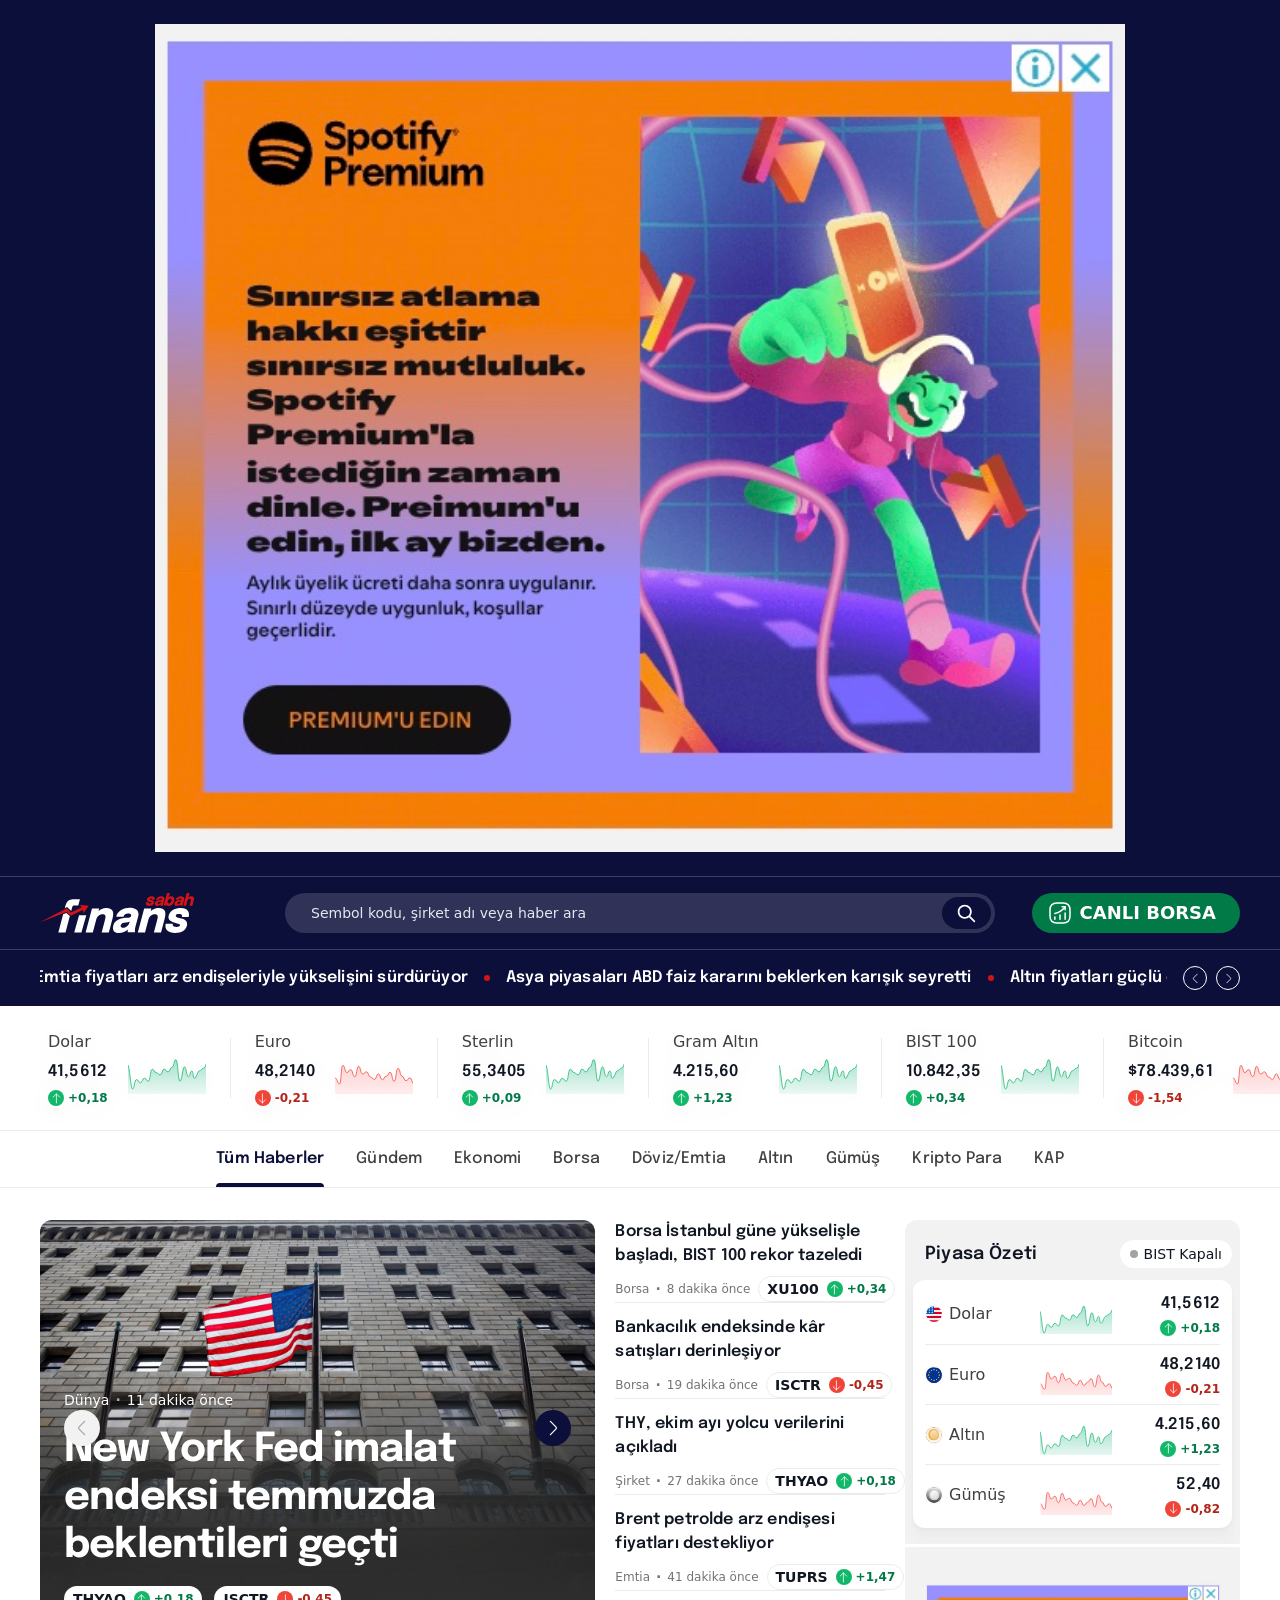
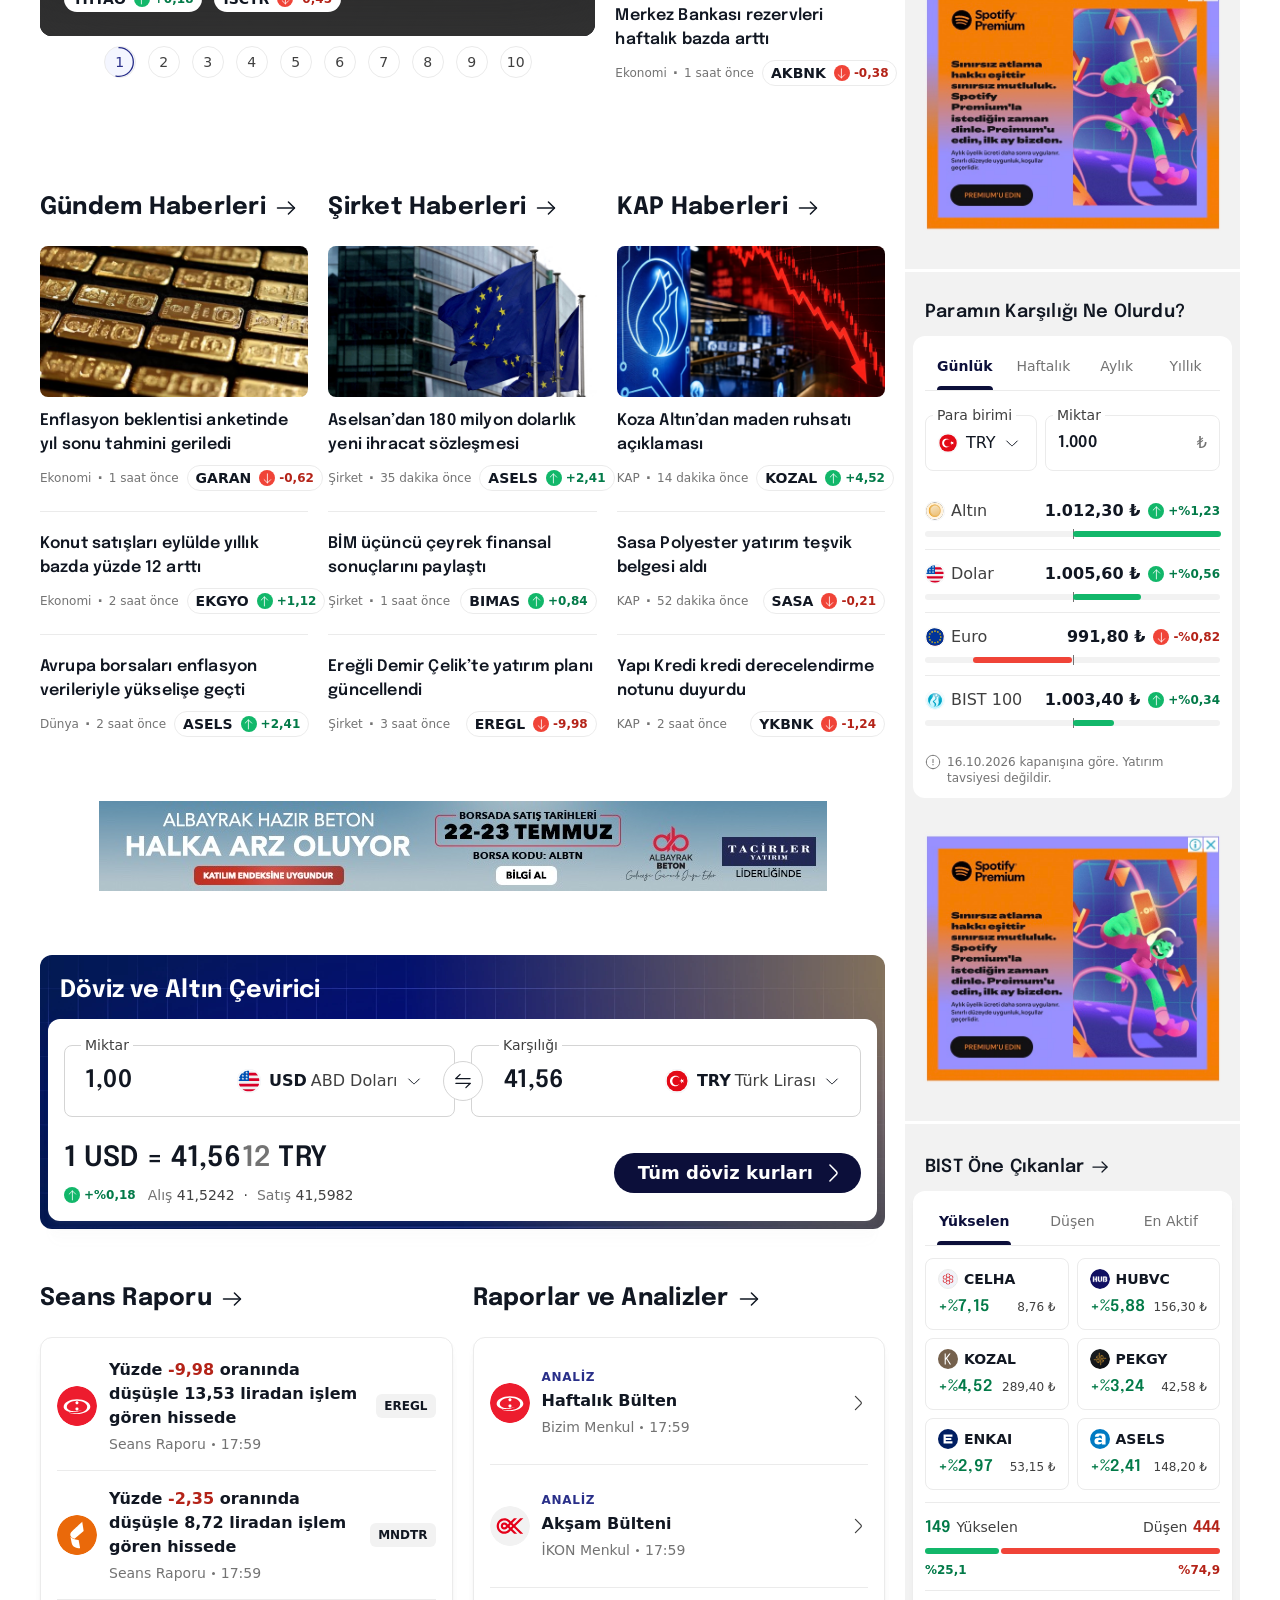
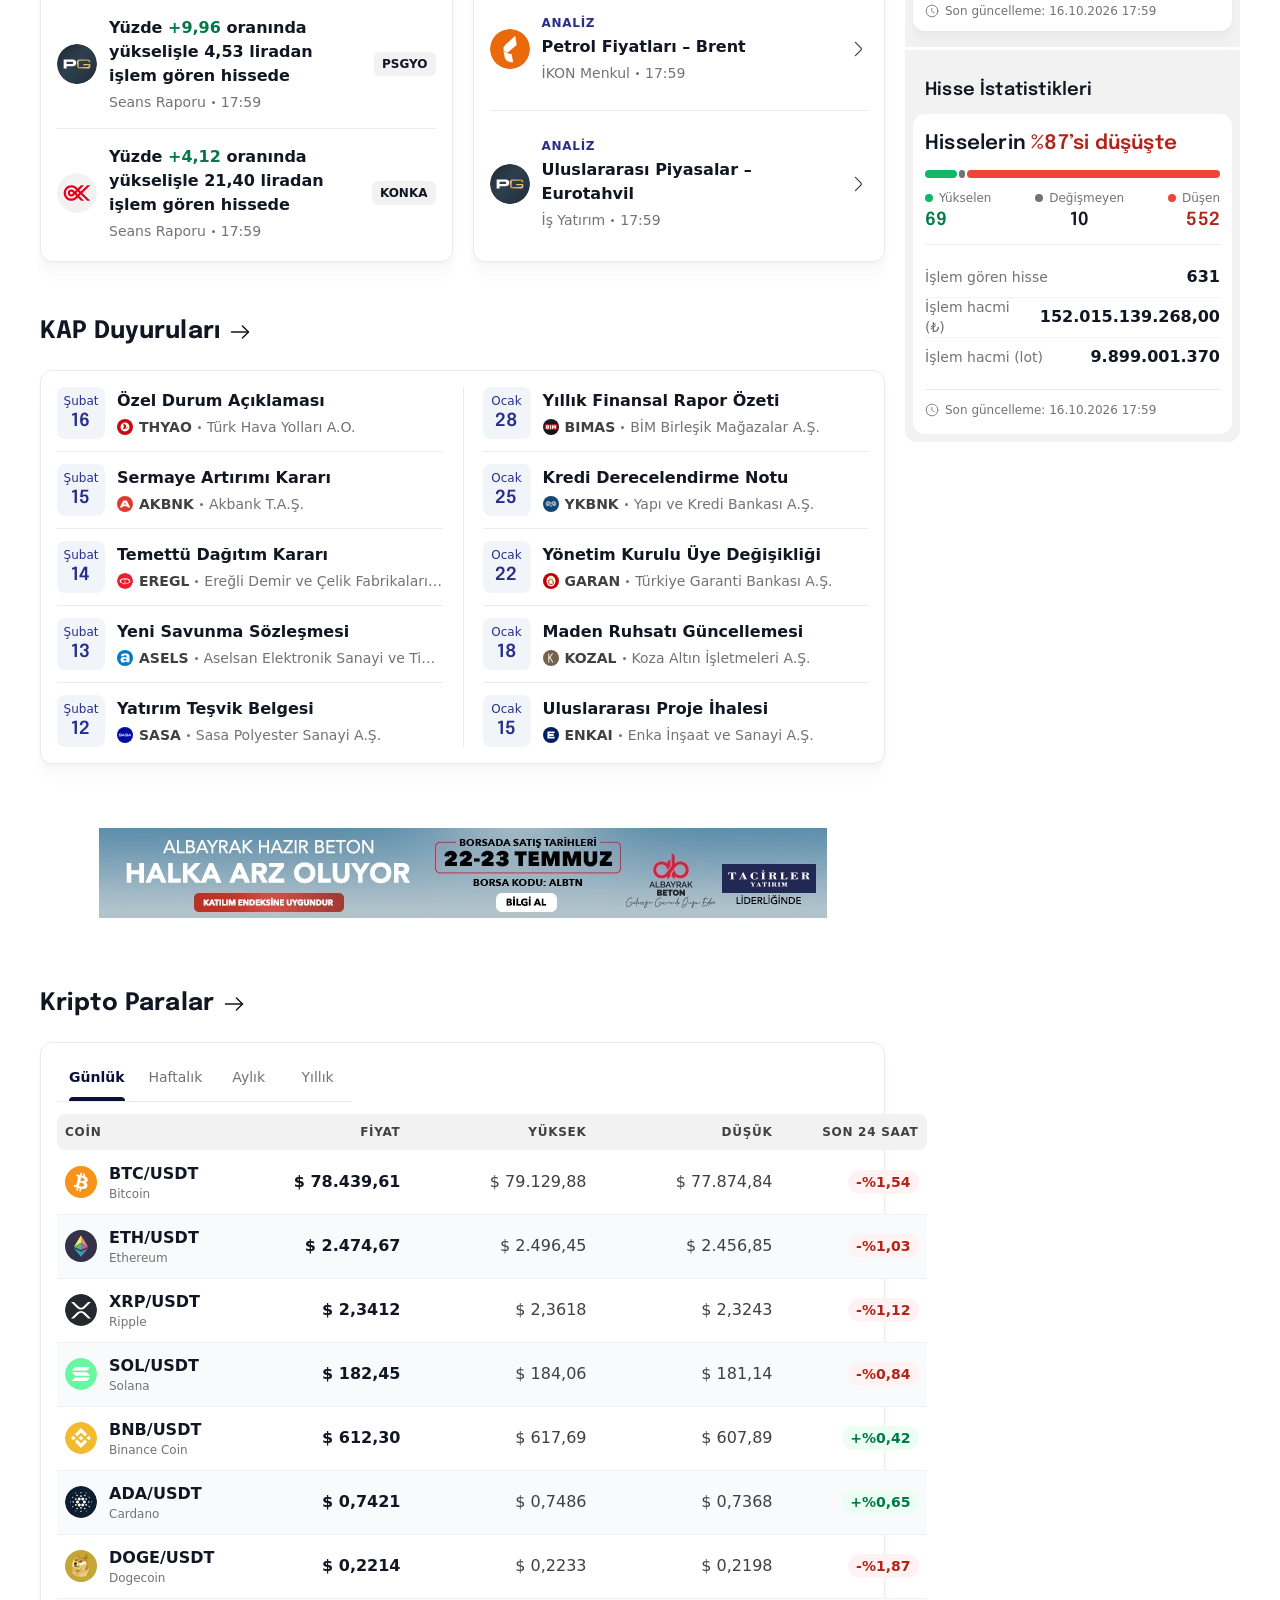
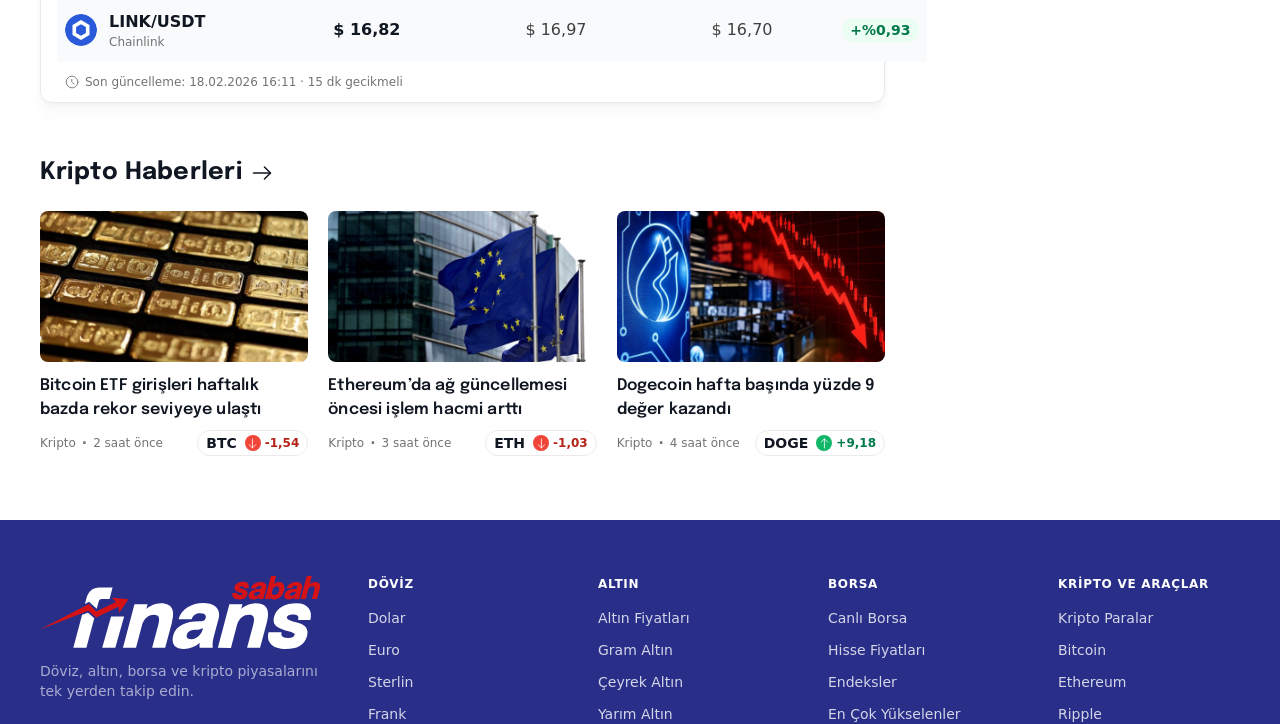
<file: index.html>
<!doctype html>
<!-- Bu dosya derlenir: src/page.html + src/scripts/components → `node scripts/build.mjs`. Elle düzenlemeyin. -->
<html lang="tr">
<head>
  <meta charset="utf-8">
  <meta name="viewport" content="width=device-width, initial-scale=1">
  <title>Sabah Finans – Canlı Borsa, Döviz, Altın ve Kripto</title>
  <meta name="description" content="Canlı borsa ekranı, döviz kurları, altın fiyatları, kripto paralar ve son dakika ekonomi haberleri.">
  <meta name="theme-color" content="#0c0f3a">
  <link rel="icon" href="src/assets/logos/favicon.svg" type="image/svg+xml">

  <link rel="preconnect" href="https://fonts.googleapis.com">
  <link rel="preconnect" href="https://fonts.gstatic.com" crossorigin>
  <link rel="stylesheet" href="https://fonts.googleapis.com/css2?family=Epilogue:wght@500;600;700&family=Google+Sans+Flex:opsz,wght@6..144,400..600&display=swap">

  <link rel="stylesheet" href="src/styles/main.css">
  <script type="module" src="src/scripts/main.js"></script>
</head>
<body>
  <a class="skip-link t-body-s-semibold" href="#main">İçeriğe geç</a>

  <!-- ===================================================================
       ÜST REKLAM ALANI · Figma ad-top: 214:24334 (desktop 970×250) / 214:24557 (tablet 728×90) / 214:24442 (mobil 300×256)
       =================================================================== -->
  <aside class="campaign-top" aria-label="Kampanya">
    <a class="campaign-top__link" href="#">
      <picture>
        <source media="(min-width: 1280px)" srcset="src/assets/campaign/billboard.jpg" width="970" height="250">
        <source media="(min-width: 768px)" srcset="src/assets/campaign/leaderboard.jpg" width="728" height="90">
        <img class="campaign-top__img" src="src/assets/campaign/rectangle.jpg" width="300" height="256" alt="Kampanya görseli">
      </picture>
    </a>
  </aside>

  <!-- ===================================================================
       HEADER · Figma component "Header" (154:44034) — Cihaz=Desktop | Tablet | Mobile
       =================================================================== -->
  <header class="site-header">
    <div class="site-header__inner">
      <a class="site-header__logo" href="/" aria-label="Sabah Finans ana sayfa">
        <img src="src/assets/logos/logo-finans-inverse.svg" width="216" height="56" alt="Sabah Finans">
      </a>

      <!-- ARAMA · Figma "Search/Arama" — Desktop: header'da alan + açılır panel
           Tablet/Mobil: ikon → tam ekran arama görünümü (geri butonu / cihaz geri tuşu ile kapanır)
           Panel içeriği features/search.js ile üretilir. -->
      <div class="search" data-search>
        <button class="search__open" type="button" aria-label="Arama yap" aria-haspopup="dialog" data-search-open>
          <svg class="icon search__icon" aria-hidden="true"><use href="src/assets/icons/sprite.svg#search"/></svg>
        </button>
        <div class="search__layer" data-search-layer aria-label="Arama">
          <form class="search__form" role="search" action="#" data-search-form>
            <button class="search__back" type="button" aria-label="Aramayı kapat" data-search-close>
              <svg class="icon icon--flip" aria-hidden="true"><use href="src/assets/icons/sprite.svg#arrow-right"/></svg>
            </button>
            <div class="search__field">
              <svg class="icon search__lead" aria-hidden="true"><use href="src/assets/icons/sprite.svg#search-normal"/></svg>
              <label class="visually-hidden" for="site-search">Sembol kodu, şirket adı veya haber ara</label>
              <input class="search__input t-body-s-medium" id="site-search" type="search" name="q" placeholder="Sembol kodu, şirket adı veya haber ara" autocomplete="off" spellcheck="false"
                     role="combobox" aria-autocomplete="list" aria-expanded="false" aria-controls="search-panel" enterkeyhint="search">
              <button class="search__clear" type="button" aria-label="Aramayı temizle" data-search-clear hidden>
                <svg class="icon" aria-hidden="true"><use href="src/assets/icons/sprite.svg#close"/></svg>
              </button>
              <button class="search__button" type="submit" aria-label="Ara">
                <svg class="icon search__icon" aria-hidden="true"><use href="src/assets/icons/sprite.svg#search"/></svg>
              </button>
            </div>
          </form>
          <div class="search-panel" id="search-panel" data-search-panel hidden></div>
        </div>
      </div>

      <a class="btn btn--positive site-header__live" href="#">
        <svg class="icon btn__icon" aria-hidden="true"><use href="src/assets/icons/sprite.svg#status-up"/></svg>
        <span class="btn__label">CANLI BORSA</span>
      </a>
    </div>
  </header>

  <!-- ===================================================================
       SON DAKİKA AKIŞ · Figma component "Son dakika akış" (154:44049)
       =================================================================== -->
  <section class="breaking-news" aria-label="Son dakika haberleri">
    <div class="breaking-news__inner">
      <ul class="breaking-news__list scroll-x" data-scroller>
        <li class="breaking-news__item"><a class="t-h6-semibold" href="#">Emtia fiyatları arz endişeleriyle yükselişini sürdürüyor</a></li>
        <li class="breaking-news__item"><a class="t-h6-semibold" href="#">Asya piyasaları ABD faiz kararını beklerken karışık seyretti</a></li>
        <li class="breaking-news__item"><a class="t-h6-semibold" href="#">Altın fiyatları güçlü dolar karşısında geriledi, yatırımcılar temkinli</a></li>
        <li class="breaking-news__item"><a class="t-h6-semibold" href="#">Borsa İstanbul güne yükselişle başladı, BIST 100 yeni rekor kırdı</a></li>
      </ul>
      <div class="breaking-news__controls">
        <button class="icon-button icon-button--outline-inverse icon-button--xs" type="button" data-scroll="prev" aria-label="Önceki haber">
          <svg class="icon icon--flip" aria-hidden="true"><use href="src/assets/icons/sprite.svg#chevron-right"/></svg>
        </button>
        <button class="icon-button icon-button--outline-inverse icon-button--xs" type="button" data-scroll="next" aria-label="Sonraki haber">
          <svg class="icon" aria-hidden="true"><use href="src/assets/icons/sprite.svg#chevron-right"/></svg>
        </button>
      </div>
    </div>
  </section>

  <!-- ===================================================================
       FİNANS BARI · Figma component "finans barı" (154:44071)
       Her öğe: "Finance/Ticker" (212:7221) — mobilde Boyut=Kompakt
       =================================================================== -->
  <section class="market-bar" aria-label="Piyasa verileri">
    <ul class="market-bar__list scroll-x">
      <li class="ticker" data-live="USD"><a class="ticker__link" href="#"><span class="ticker__info"><span class="ticker__name t-body-m-medium">Dolar</span><span class="ticker__value t-h6-semibold">41,5612</span><span class="change change--up"><span class="change__icon"><svg aria-hidden="true"><use href="src/assets/icons/sprite.svg#arrow-up"/></svg></span><span class="t-body-xs-semibold">+0,18</span></span></span><span class="sparkline sparkline--up" aria-hidden="true"><img src="src/assets/charts/sparkline-up.svg" alt=""></span></a></li>
      <li class="ticker" data-live="EUR"><a class="ticker__link" href="#"><span class="ticker__info"><span class="ticker__name t-body-m-medium">Euro</span><span class="ticker__value t-h6-semibold">48,2140</span><span class="change change--down"><span class="change__icon"><svg aria-hidden="true"><use href="src/assets/icons/sprite.svg#arrow-down"/></svg></span><span class="t-body-xs-semibold">-0,21</span></span></span><span class="sparkline sparkline--down" aria-hidden="true"><img src="src/assets/charts/sparkline-down.svg" alt=""></span></a></li>
      <li class="ticker" data-live="GBP"><a class="ticker__link" href="#"><span class="ticker__info"><span class="ticker__name t-body-m-medium">Sterlin</span><span class="ticker__value t-h6-semibold">55,3405</span><span class="change change--up"><span class="change__icon"><svg aria-hidden="true"><use href="src/assets/icons/sprite.svg#arrow-up"/></svg></span><span class="t-body-xs-semibold">+0,09</span></span></span><span class="sparkline sparkline--up" aria-hidden="true"><img src="src/assets/charts/sparkline-up.svg" alt=""></span></a></li>
      <li class="ticker" data-live="GA"><a class="ticker__link" href="#"><span class="ticker__info"><span class="ticker__name t-body-m-medium">Gram Altın</span><span class="ticker__value t-h6-semibold">4.215,60</span><span class="change change--up"><span class="change__icon"><svg aria-hidden="true"><use href="src/assets/icons/sprite.svg#arrow-up"/></svg></span><span class="t-body-xs-semibold">+1,23</span></span></span><span class="sparkline sparkline--up" aria-hidden="true"><img src="src/assets/charts/sparkline-up.svg" alt=""></span></a></li>
      <li class="ticker" data-live="XU100"><a class="ticker__link" href="#"><span class="ticker__info"><span class="ticker__name t-body-m-medium">BIST 100</span><span class="ticker__value t-h6-semibold">10.842,35</span><span class="change change--up"><span class="change__icon"><svg aria-hidden="true"><use href="src/assets/icons/sprite.svg#arrow-up"/></svg></span><span class="t-body-xs-semibold">+0,34</span></span></span><span class="sparkline sparkline--up" aria-hidden="true"><img src="src/assets/charts/sparkline-up.svg" alt=""></span></a></li>
      <li class="ticker" data-live="BTC"><a class="ticker__link" href="#"><span class="ticker__info"><span class="ticker__name t-body-m-medium">Bitcoin</span><span class="ticker__value t-h6-semibold">$78.439,61</span><span class="change change--down"><span class="change__icon"><svg aria-hidden="true"><use href="src/assets/icons/sprite.svg#arrow-down"/></svg></span><span class="t-body-xs-semibold">-1,54</span></span></span><span class="sparkline sparkline--down" aria-hidden="true"><img src="src/assets/charts/sparkline-down.svg" alt=""></span></a></li>
      <li class="ticker" data-live="ETH"><a class="ticker__link" href="#"><span class="ticker__info"><span class="ticker__name t-body-m-medium">Ethereum</span><span class="ticker__value t-h6-semibold">$2.474,67</span><span class="change change--down"><span class="change__icon"><svg aria-hidden="true"><use href="src/assets/icons/sprite.svg#arrow-down"/></svg></span><span class="t-body-xs-semibold">-1,03</span></span></span><span class="sparkline sparkline--down" aria-hidden="true"><img src="src/assets/charts/sparkline-down.svg" alt=""></span></a></li>
      <li class="ticker" data-live="GG"><a class="ticker__link" href="#"><span class="ticker__info"><span class="ticker__name t-body-m-medium">Gram Gümüş</span><span class="ticker__value t-h6-semibold">52,40</span><span class="change change--down"><span class="change__icon"><svg aria-hidden="true"><use href="src/assets/icons/sprite.svg#arrow-down"/></svg></span><span class="t-body-xs-semibold">-0,82</span></span></span><span class="sparkline sparkline--down" aria-hidden="true"><img src="src/assets/charts/sparkline-down.svg" alt=""></span></a></li>
      <li class="ticker" data-live="CHF"><a class="ticker__link" href="#"><span class="ticker__info"><span class="ticker__name t-body-m-medium">İsviçre Frangı</span><span class="ticker__value t-h6-semibold">51,8720</span><span class="change change--down"><span class="change__icon"><svg aria-hidden="true"><use href="src/assets/icons/sprite.svg#arrow-down"/></svg></span><span class="t-body-xs-semibold">-0,11</span></span></span><span class="sparkline sparkline--down" aria-hidden="true"><img src="src/assets/charts/sparkline-down.svg" alt=""></span></a></li>
      <li class="ticker" data-live="ONS"><a class="ticker__link" href="#"><span class="ticker__info"><span class="ticker__name t-body-m-medium">Ons Altın</span><span class="ticker__value t-h6-semibold">$3.312,40</span><span class="change change--up"><span class="change__icon"><svg aria-hidden="true"><use href="src/assets/icons/sprite.svg#arrow-up"/></svg></span><span class="t-body-xs-semibold">+0,94</span></span></span><span class="sparkline sparkline--up" aria-hidden="true"><img src="src/assets/charts/sparkline-up.svg" alt=""></span></a></li>
      <li class="ticker" data-live="BRENT"><a class="ticker__link" href="#"><span class="ticker__info"><span class="ticker__name t-body-m-medium">Brent Petrol</span><span class="ticker__value t-h6-semibold">$70,84</span><span class="change change--up"><span class="change__icon"><svg aria-hidden="true"><use href="src/assets/icons/sprite.svg#arrow-up"/></svg></span><span class="t-body-xs-semibold">+1,12</span></span></span><span class="sparkline sparkline--up" aria-hidden="true"><img src="src/assets/charts/sparkline-up.svg" alt=""></span></a></li>
    </ul>
  </section>

  <!-- ===================================================================
       KATEGORİ NAVİGASYONU · Figma component "Tab" (98:33256) — Boyut=Büyük
       =================================================================== -->
  <nav class="category-nav" aria-label="Haber kategorileri">
    <ul class="category-nav__list scroll-x">
      <li><a class="tab tab--lg is-selected" href="#" aria-current="page"><span class="tab__label">Tüm Haberler</span></a></li>
      <li><a class="tab tab--lg" href="#"><span class="tab__label">Gündem</span></a></li>
      <li><a class="tab tab--lg" href="#"><span class="tab__label">Ekonomi</span></a></li>
      <li><a class="tab tab--lg" href="#"><span class="tab__label">Borsa</span></a></li>
      <li><a class="tab tab--lg" href="#"><span class="tab__label">Döviz/Emtia</span></a></li>
      <li><a class="tab tab--lg" href="#"><span class="tab__label">Altın</span></a></li>
      <li><a class="tab tab--lg" href="#"><span class="tab__label">Gümüş</span></a></li>
      <li><a class="tab tab--lg" href="#"><span class="tab__label">Kripto Para</span></a></li>
      <li><a class="tab tab--lg" href="#"><span class="tab__label">KAP</span></a></li>
    </ul>
  </nav>

  <!-- ===================================================================
       SAYFA İÇERİĞİ
       Desktop: ana kolon (1045) + yan kolon (335)
       Tablet/Mobil: tek kolon; sıralama layout.css içindeki `order` değerleriyle yönetilir.
       =================================================================== -->
  <main class="page" id="main">
    <div class="page__main">

      <!-- MANŞET · Figma 214:24352 — "Haber Kartı/Görsel Üzeri" + nav-number + card-featured (Property 1=2) -->
      <section class="top-stories" aria-label="Manşet haberler" data-slot="top-stories">
        <h1 class="visually-hidden">Sabah Finans – Piyasalar ve ekonomi haberleri</h1>

        <div class="headline-slider" data-slider aria-roledescription="carousel" aria-label="Manşet haberler">
          <div class="headline-slider__stage">
            <!-- 10 manşet derlemede data.js'ten üretilir (SEO: hepsi HTML'de); ilki aktif -->
            <div class="headline-slider__track" data-hero-track aria-live="off">
              <div class="news-hero is-active" role="group" aria-roledescription="slayt" aria-label="1 / 10">
                <img class="news-hero__img" src="src/assets/images/hero-ny-fed.jpg" width="1600" height="1066" alt="New York Federal Rezerv binası önünde dalgalanan ABD bayrağı">
                <div class="news-hero__body">
                  <p class="news-hero__meta t-body-s-medium"><span>Dünya</span><span class="news-hero__dot" aria-hidden="true">·</span><time datetime="2026-10-18T09:49">11 dakika önce</time></p>
                  <h2 class="news-hero__title t-display-bold"><a href="#">New York Fed imalat endeksi temmuzda beklentileri geçti</a></h2>
                  <ul class="news-hero__tickers" aria-label="İlgili hisseler"><li><a class="ticker-chip ticker-chip--solid" href="#"><span class="ticker-chip__symbol">THYAO</span><span class="change change--up"><span class="change__icon"><svg aria-hidden="true"><use href="src/assets/icons/sprite.svg#arrow-up"/></svg></span><span class="t-body-xs-semibold">+0,18</span></span></a></li><li><a class="ticker-chip ticker-chip--solid" href="#"><span class="ticker-chip__symbol">ISCTR</span><span class="change change--down"><span class="change__icon"><svg aria-hidden="true"><use href="src/assets/icons/sprite.svg#arrow-down"/></svg></span><span class="t-body-xs-semibold">-0,45</span></span></a></li></ul>
                </div>
              </div>
              <div class="news-hero" role="group" aria-roledescription="slayt" aria-label="2 / 10">
                <img class="news-hero__img" src="src/assets/images/news-gold.jpg" width="1600" height="1066" alt="Kasada dizili külçe altınlar" loading="lazy">
                <div class="news-hero__body">
                  <p class="news-hero__meta t-body-s-medium"><span>Altın</span><span class="news-hero__dot" aria-hidden="true">·</span><time>24 dakika önce</time></p>
                  <h2 class="news-hero__title t-display-bold"><a href="#">Gram altın güvenli liman talebiyle yeni zirveyi test ediyor</a></h2>
                  <ul class="news-hero__tickers" aria-label="İlgili hisseler"><li><a class="ticker-chip ticker-chip--solid" href="#"><span class="ticker-chip__symbol">KOZAL</span><span class="change change--up"><span class="change__icon"><svg aria-hidden="true"><use href="src/assets/icons/sprite.svg#arrow-up"/></svg></span><span class="t-body-xs-semibold">+2,14</span></span></a></li><li><a class="ticker-chip ticker-chip--solid" href="#"><span class="ticker-chip__symbol">PEKGY</span><span class="change change--up"><span class="change__icon"><svg aria-hidden="true"><use href="src/assets/icons/sprite.svg#arrow-up"/></svg></span><span class="t-body-xs-semibold">+1,02</span></span></a></li></ul>
                </div>
              </div>
              <div class="news-hero" role="group" aria-roledescription="slayt" aria-label="3 / 10">
                <img class="news-hero__img" src="src/assets/images/news-eu.jpg" width="1600" height="1066" alt="Avrupa Komisyonu binası önünde AB bayrakları" loading="lazy">
                <div class="news-hero__body">
                  <p class="news-hero__meta t-body-s-medium"><span>Avrupa</span><span class="news-hero__dot" aria-hidden="true">·</span><time>38 dakika önce</time></p>
                  <h2 class="news-hero__title t-display-bold"><a href="#">Avrupa Merkez Bankası faiz kararı öncesi piyasalar temkinli</a></h2>
                  <ul class="news-hero__tickers" aria-label="İlgili hisseler"><li><a class="ticker-chip ticker-chip--solid" href="#"><span class="ticker-chip__symbol">GARAN</span><span class="change change--down"><span class="change__icon"><svg aria-hidden="true"><use href="src/assets/icons/sprite.svg#arrow-down"/></svg></span><span class="t-body-xs-semibold">-0,62</span></span></a></li><li><a class="ticker-chip ticker-chip--solid" href="#"><span class="ticker-chip__symbol">AKBNK</span><span class="change change--down"><span class="change__icon"><svg aria-hidden="true"><use href="src/assets/icons/sprite.svg#arrow-down"/></svg></span><span class="t-body-xs-semibold">-0,38</span></span></a></li></ul>
                </div>
              </div>
              <div class="news-hero" role="group" aria-roledescription="slayt" aria-label="4 / 10">
                <img class="news-hero__img" src="src/assets/images/news-market.jpg" width="1600" height="1066" alt="Düşüşü gösteren kırmızı borsa grafiği" loading="lazy">
                <div class="news-hero__body">
                  <p class="news-hero__meta t-body-s-medium"><span>Borsa</span><span class="news-hero__dot" aria-hidden="true">·</span><time>52 dakika önce</time></p>
                  <h2 class="news-hero__title t-display-bold"><a href="#">BIST 100 endeksi bankacılık satışlarıyla günü ekside kapattı</a></h2>
                  <ul class="news-hero__tickers" aria-label="İlgili hisseler"><li><a class="ticker-chip ticker-chip--solid" href="#"><span class="ticker-chip__symbol">YKBNK</span><span class="change change--down"><span class="change__icon"><svg aria-hidden="true"><use href="src/assets/icons/sprite.svg#arrow-down"/></svg></span><span class="t-body-xs-semibold">-1,24</span></span></a></li><li><a class="ticker-chip ticker-chip--solid" href="#"><span class="ticker-chip__symbol">ISCTR</span><span class="change change--down"><span class="change__icon"><svg aria-hidden="true"><use href="src/assets/icons/sprite.svg#arrow-down"/></svg></span><span class="t-body-xs-semibold">-0,45</span></span></a></li></ul>
                </div>
              </div>
              <div class="news-hero" role="group" aria-roledescription="slayt" aria-label="5 / 10">
                <img class="news-hero__img" src="src/assets/images/hero-ny-fed.jpg" width="1600" height="1066" alt="New York Federal Rezerv binası" loading="lazy">
                <div class="news-hero__body">
                  <p class="news-hero__meta t-body-s-medium"><span>Ekonomi</span><span class="news-hero__dot" aria-hidden="true">·</span><time>1 saat önce</time></p>
                  <h2 class="news-hero__title t-display-bold"><a href="#">Merkez Bankası rezervleri haftalık bazda 2,1 milyar dolar arttı</a></h2>
                  <ul class="news-hero__tickers" aria-label="İlgili hisseler"><li><a class="ticker-chip ticker-chip--solid" href="#"><span class="ticker-chip__symbol">THYAO</span><span class="change change--up"><span class="change__icon"><svg aria-hidden="true"><use href="src/assets/icons/sprite.svg#arrow-up"/></svg></span><span class="t-body-xs-semibold">+0,18</span></span></a></li><li><a class="ticker-chip ticker-chip--solid" href="#"><span class="ticker-chip__symbol">ASELS</span><span class="change change--up"><span class="change__icon"><svg aria-hidden="true"><use href="src/assets/icons/sprite.svg#arrow-up"/></svg></span><span class="t-body-xs-semibold">+0,92</span></span></a></li></ul>
                </div>
              </div>
              <div class="news-hero" role="group" aria-roledescription="slayt" aria-label="6 / 10">
                <img class="news-hero__img" src="src/assets/images/news-market.jpg" width="1600" height="1066" alt="Borsa ekranları" loading="lazy">
                <div class="news-hero__body">
                  <p class="news-hero__meta t-body-s-medium"><span>Emtia</span><span class="news-hero__dot" aria-hidden="true">·</span><time>1 saat önce</time></p>
                  <h2 class="news-hero__title t-display-bold"><a href="#">Brent petrol arz endişeleriyle 70 doların üzerine çıktı</a></h2>
                  <ul class="news-hero__tickers" aria-label="İlgili hisseler"><li><a class="ticker-chip ticker-chip--solid" href="#"><span class="ticker-chip__symbol">TUPRS</span><span class="change change--up"><span class="change__icon"><svg aria-hidden="true"><use href="src/assets/icons/sprite.svg#arrow-up"/></svg></span><span class="t-body-xs-semibold">+1,47</span></span></a></li><li><a class="ticker-chip ticker-chip--solid" href="#"><span class="ticker-chip__symbol">PETKM</span><span class="change change--up"><span class="change__icon"><svg aria-hidden="true"><use href="src/assets/icons/sprite.svg#arrow-up"/></svg></span><span class="t-body-xs-semibold">+0,66</span></span></a></li></ul>
                </div>
              </div>
              <div class="news-hero" role="group" aria-roledescription="slayt" aria-label="7 / 10">
                <img class="news-hero__img" src="src/assets/images/news-eu.jpg" width="1600" height="1066" alt="AB bayrakları" loading="lazy">
                <div class="news-hero__body">
                  <p class="news-hero__meta t-body-s-medium"><span>Şirket</span><span class="news-hero__dot" aria-hidden="true">·</span><time>2 saat önce</time></p>
                  <h2 class="news-hero__title t-display-bold"><a href="#">Havacılık hisseleri yaz sezonu yolcu verileriyle pozitif ayrıştı</a></h2>
                  <ul class="news-hero__tickers" aria-label="İlgili hisseler"><li><a class="ticker-chip ticker-chip--solid" href="#"><span class="ticker-chip__symbol">THYAO</span><span class="change change--up"><span class="change__icon"><svg aria-hidden="true"><use href="src/assets/icons/sprite.svg#arrow-up"/></svg></span><span class="t-body-xs-semibold">+2,05</span></span></a></li><li><a class="ticker-chip ticker-chip--solid" href="#"><span class="ticker-chip__symbol">PGSUS</span><span class="change change--up"><span class="change__icon"><svg aria-hidden="true"><use href="src/assets/icons/sprite.svg#arrow-up"/></svg></span><span class="t-body-xs-semibold">+1,80</span></span></a></li></ul>
                </div>
              </div>
              <div class="news-hero" role="group" aria-roledescription="slayt" aria-label="8 / 10">
                <img class="news-hero__img" src="src/assets/images/news-gold.jpg" width="1600" height="1066" alt="Külçe altınlar" loading="lazy">
                <div class="news-hero__body">
                  <p class="news-hero__meta t-body-s-medium"><span>Kripto</span><span class="news-hero__dot" aria-hidden="true">·</span><time>2 saat önce</time></p>
                  <h2 class="news-hero__title t-display-bold"><a href="#">Bitcoin ETF girişleri haftalık bazda rekor seviyeye ulaştı</a></h2>
                  <ul class="news-hero__tickers" aria-label="İlgili hisseler"><li><a class="ticker-chip ticker-chip--solid" href="#"><span class="ticker-chip__symbol">BTC</span><span class="change change--up"><span class="change__icon"><svg aria-hidden="true"><use href="src/assets/icons/sprite.svg#arrow-up"/></svg></span><span class="t-body-xs-semibold">+3,12</span></span></a></li><li><a class="ticker-chip ticker-chip--solid" href="#"><span class="ticker-chip__symbol">ETH</span><span class="change change--up"><span class="change__icon"><svg aria-hidden="true"><use href="src/assets/icons/sprite.svg#arrow-up"/></svg></span><span class="t-body-xs-semibold">+1,94</span></span></a></li></ul>
                </div>
              </div>
              <div class="news-hero" role="group" aria-roledescription="slayt" aria-label="9 / 10">
                <img class="news-hero__img" src="src/assets/images/hero-ny-fed.jpg" width="1600" height="1066" alt="ABD bayrağı" loading="lazy">
                <div class="news-hero__body">
                  <p class="news-hero__meta t-body-s-medium"><span>Dünya</span><span class="news-hero__dot" aria-hidden="true">·</span><time>3 saat önce</time></p>
                  <h2 class="news-hero__title t-display-bold"><a href="#">Asya piyasaları ABD faiz kararını beklerken karışık seyretti</a></h2>
                  <ul class="news-hero__tickers" aria-label="İlgili hisseler"><li><a class="ticker-chip ticker-chip--solid" href="#"><span class="ticker-chip__symbol">THYAO</span><span class="change change--up"><span class="change__icon"><svg aria-hidden="true"><use href="src/assets/icons/sprite.svg#arrow-up"/></svg></span><span class="t-body-xs-semibold">+0,18</span></span></a></li><li><a class="ticker-chip ticker-chip--solid" href="#"><span class="ticker-chip__symbol">ISCTR</span><span class="change change--down"><span class="change__icon"><svg aria-hidden="true"><use href="src/assets/icons/sprite.svg#arrow-down"/></svg></span><span class="t-body-xs-semibold">-0,45</span></span></a></li></ul>
                </div>
              </div>
              <div class="news-hero" role="group" aria-roledescription="slayt" aria-label="10 / 10">
                <img class="news-hero__img" src="src/assets/images/news-market.jpg" width="1600" height="1066" alt="Borsa ekranları" loading="lazy">
                <div class="news-hero__body">
                  <p class="news-hero__meta t-body-s-medium"><span>KAP</span><span class="news-hero__dot" aria-hidden="true">·</span><time>3 saat önce</time></p>
                  <h2 class="news-hero__title t-display-bold"><a href="#">Aselsan yeni savunma sözleşmesini KAP’a bildirdi</a></h2>
                  <ul class="news-hero__tickers" aria-label="İlgili hisseler"><li><a class="ticker-chip ticker-chip--solid" href="#"><span class="ticker-chip__symbol">ASELS</span><span class="change change--up"><span class="change__icon"><svg aria-hidden="true"><use href="src/assets/icons/sprite.svg#arrow-up"/></svg></span><span class="t-body-xs-semibold">+4,21</span></span></a></li><li><a class="ticker-chip ticker-chip--solid" href="#"><span class="ticker-chip__symbol">KONTR</span><span class="change change--up"><span class="change__icon"><svg aria-hidden="true"><use href="src/assets/icons/sprite.svg#arrow-up"/></svg></span><span class="t-body-xs-semibold">+1,10</span></span></a></li></ul>
                </div>
              </div>
            </div>
            <div class="news-hero__arrows">
              <button class="icon-button icon-button--subtle" type="button" data-slide="prev" aria-label="Önceki manşet">
                <svg class="icon icon--flip" aria-hidden="true"><use href="src/assets/icons/sprite.svg#chevron-right"/></svg>
              </button>
              <button class="icon-button icon-button--brand" type="button" data-slide="next" aria-label="Sonraki manşet">
                <svg class="icon" aria-hidden="true"><use href="src/assets/icons/sprite.svg#chevron-right"/></svg>
              </button>
            </div>
          </div>

          <!-- Desktop: numara + ilerleme halkası · Tablet/Mobil: Figma 214:24494 "Haber numaraları" (nokta) -->
          <ol class="nav-numbers" aria-label="Manşet sayfaları">
            <li><button class="nav-number t-body-s-medium" type="button" aria-label="1. manşet" aria-current="true">1</button></li>
            <li><button class="nav-number t-body-s-medium" type="button" aria-label="2. manşet">2</button></li>
            <li><button class="nav-number t-body-s-medium" type="button" aria-label="3. manşet">3</button></li>
            <li><button class="nav-number t-body-s-medium" type="button" aria-label="4. manşet">4</button></li>
            <li><button class="nav-number t-body-s-medium" type="button" aria-label="5. manşet">5</button></li>
            <li><button class="nav-number t-body-s-medium" type="button" aria-label="6. manşet">6</button></li>
            <li><button class="nav-number t-body-s-medium" type="button" aria-label="7. manşet">7</button></li>
            <li><button class="nav-number t-body-s-medium" type="button" aria-label="8. manşet">8</button></li>
            <li><button class="nav-number t-body-s-medium" type="button" aria-label="9. manşet">9</button></li>
            <li><button class="nav-number t-body-s-medium" type="button" aria-label="10. manşet">10</button></li>
          </ol>
        </div>

        <ul class="top-stories__list">
          <li><article class="card-featured card-featured--compact"><h3 class="card-featured__title t-h6-semibold"><a href="#">Borsa İstanbul güne yükselişle başladı, BIST 100 rekor tazeledi</a></h3><div class="card-featured__meta"><p class="news-meta"><span class="t-body-xs-medium">Borsa</span><span class="news-meta__dot" aria-hidden="true">·</span><time class="t-body-xs-medium" datetime="2026-10-18T09:49">8 dakika önce</time></p><a class="ticker-chip" href="#"><span class="ticker-chip__symbol">XU100</span><span class="change change--up"><span class="change__icon"><svg aria-hidden="true"><use href="src/assets/icons/sprite.svg#arrow-up"/></svg></span><span class="t-body-xs-semibold">+0,34</span></span></a></div></article></li>
          <li><article class="card-featured card-featured--compact"><h3 class="card-featured__title t-h6-semibold"><a href="#">Bankacılık endeksinde kâr satışları derinleşiyor</a></h3><div class="card-featured__meta"><p class="news-meta"><span class="t-body-xs-medium">Borsa</span><span class="news-meta__dot" aria-hidden="true">·</span><time class="t-body-xs-medium" datetime="2026-10-18T09:49">19 dakika önce</time></p><a class="ticker-chip" href="#"><span class="ticker-chip__symbol">ISCTR</span><span class="change change--down"><span class="change__icon"><svg aria-hidden="true"><use href="src/assets/icons/sprite.svg#arrow-down"/></svg></span><span class="t-body-xs-semibold">-0,45</span></span></a></div></article></li>
          <li><article class="card-featured card-featured--compact"><h3 class="card-featured__title t-h6-semibold"><a href="#">THY, ekim ayı yolcu verilerini açıkladı</a></h3><div class="card-featured__meta"><p class="news-meta"><span class="t-body-xs-medium">Şirket</span><span class="news-meta__dot" aria-hidden="true">·</span><time class="t-body-xs-medium" datetime="2026-10-18T09:49">27 dakika önce</time></p><a class="ticker-chip" href="#"><span class="ticker-chip__symbol">THYAO</span><span class="change change--up"><span class="change__icon"><svg aria-hidden="true"><use href="src/assets/icons/sprite.svg#arrow-up"/></svg></span><span class="t-body-xs-semibold">+0,18</span></span></a></div></article></li>
          <li class="top-stories__extra"><article class="card-featured card-featured--compact"><h3 class="card-featured__title t-h6-semibold"><a href="#">Brent petrolde arz endişesi fiyatları destekliyor</a></h3><div class="card-featured__meta"><p class="news-meta"><span class="t-body-xs-medium">Emtia</span><span class="news-meta__dot" aria-hidden="true">·</span><time class="t-body-xs-medium" datetime="2026-10-18T09:49">41 dakika önce</time></p><a class="ticker-chip" href="#"><span class="ticker-chip__symbol">TUPRS</span><span class="change change--up"><span class="change__icon"><svg aria-hidden="true"><use href="src/assets/icons/sprite.svg#arrow-up"/></svg></span><span class="t-body-xs-semibold">+1,47</span></span></a></div></article></li>
          <li class="top-stories__extra"><article class="card-featured card-featured--compact"><h3 class="card-featured__title t-h6-semibold"><a href="#">Merkez Bankası rezervleri haftalık bazda arttı</a></h3><div class="card-featured__meta"><p class="news-meta"><span class="t-body-xs-medium">Ekonomi</span><span class="news-meta__dot" aria-hidden="true">·</span><time class="t-body-xs-medium" datetime="2026-10-18T09:49">1 saat önce</time></p><a class="ticker-chip" href="#"><span class="ticker-chip__symbol">AKBNK</span><span class="change change--down"><span class="change__icon"><svg aria-hidden="true"><use href="src/assets/icons/sprite.svg#arrow-down"/></svg></span><span class="t-body-xs-semibold">-0,38</span></span></a></div></article></li>
        </ul>
      </section>

      <!-- HABER KOLONLARI · Figma 214:24390 — "Başlık" + card-featured (Property 1=1 / 1=2) -->
      <div class="news-columns">
        <section class="news-column" aria-labelledby="gundem-title" data-slot="gundem">
          <h2 class="section-title" id="gundem-title"><a href="#"><span class="t-h3-bold">Gündem Haberleri</span><svg class="icon" aria-hidden="true"><use href="src/assets/icons/sprite.svg#arrow-right"/></svg></a></h2>
          <ul class="news-column__list">
            <li><article class="card-featured"><img class="card-featured__img" src="src/assets/images/news-gold.jpg" width="1200" height="800" alt="" loading="lazy"><h3 class="card-featured__title t-h6-semibold"><a href="#">Enflasyon beklentisi anketinde yıl sonu tahmini geriledi</a></h3><div class="card-featured__meta"><p class="news-meta"><span class="t-body-xs-medium">Ekonomi</span><span class="news-meta__dot" aria-hidden="true">·</span><time class="t-body-xs-medium" datetime="2026-10-18T09:49">1 saat önce</time></p><a class="ticker-chip" href="#"><span class="ticker-chip__symbol">GARAN</span><span class="change change--down"><span class="change__icon"><svg aria-hidden="true"><use href="src/assets/icons/sprite.svg#arrow-down"/></svg></span><span class="t-body-xs-semibold">-0,62</span></span></a></div></article></li>
            <li><article class="card-featured card-featured--compact"><h3 class="card-featured__title t-h6-semibold"><a href="#">Konut satışları eylülde yıllık bazda yüzde 12 arttı</a></h3><div class="card-featured__meta"><p class="news-meta"><span class="t-body-xs-medium">Ekonomi</span><span class="news-meta__dot" aria-hidden="true">·</span><time class="t-body-xs-medium" datetime="2026-10-18T09:49">2 saat önce</time></p><a class="ticker-chip" href="#"><span class="ticker-chip__symbol">EKGYO</span><span class="change change--up"><span class="change__icon"><svg aria-hidden="true"><use href="src/assets/icons/sprite.svg#arrow-up"/></svg></span><span class="t-body-xs-semibold">+1,12</span></span></a></div></article></li>
            <li><article class="card-featured card-featured--compact"><h3 class="card-featured__title t-h6-semibold"><a href="#">Avrupa borsaları enflasyon verileriyle yükselişe geçti</a></h3><div class="card-featured__meta"><p class="news-meta"><span class="t-body-xs-medium">Dünya</span><span class="news-meta__dot" aria-hidden="true">·</span><time class="t-body-xs-medium" datetime="2026-10-18T09:49">2 saat önce</time></p><a class="ticker-chip" href="#"><span class="ticker-chip__symbol">ASELS</span><span class="change change--up"><span class="change__icon"><svg aria-hidden="true"><use href="src/assets/icons/sprite.svg#arrow-up"/></svg></span><span class="t-body-xs-semibold">+2,41</span></span></a></div></article></li>
          </ul>
        </section>
        <section class="news-column" aria-labelledby="sirket-title" data-slot="sirket">
          <h2 class="section-title" id="sirket-title"><a href="#"><span class="t-h3-bold">Şirket Haberleri</span><svg class="icon" aria-hidden="true"><use href="src/assets/icons/sprite.svg#arrow-right"/></svg></a></h2>
          <ul class="news-column__list">
            <li><article class="card-featured"><img class="card-featured__img" src="src/assets/images/news-eu.jpg" width="1200" height="794" alt="" loading="lazy"><h3 class="card-featured__title t-h6-semibold"><a href="#">Aselsan’dan 180 milyon dolarlık yeni ihracat sözleşmesi</a></h3><div class="card-featured__meta"><p class="news-meta"><span class="t-body-xs-medium">Şirket</span><span class="news-meta__dot" aria-hidden="true">·</span><time class="t-body-xs-medium" datetime="2026-10-18T09:49">35 dakika önce</time></p><a class="ticker-chip" href="#"><span class="ticker-chip__symbol">ASELS</span><span class="change change--up"><span class="change__icon"><svg aria-hidden="true"><use href="src/assets/icons/sprite.svg#arrow-up"/></svg></span><span class="t-body-xs-semibold">+2,41</span></span></a></div></article></li>
            <li><article class="card-featured card-featured--compact"><h3 class="card-featured__title t-h6-semibold"><a href="#">BİM üçüncü çeyrek finansal sonuçlarını paylaştı</a></h3><div class="card-featured__meta"><p class="news-meta"><span class="t-body-xs-medium">Şirket</span><span class="news-meta__dot" aria-hidden="true">·</span><time class="t-body-xs-medium" datetime="2026-10-18T09:49">1 saat önce</time></p><a class="ticker-chip" href="#"><span class="ticker-chip__symbol">BIMAS</span><span class="change change--up"><span class="change__icon"><svg aria-hidden="true"><use href="src/assets/icons/sprite.svg#arrow-up"/></svg></span><span class="t-body-xs-semibold">+0,84</span></span></a></div></article></li>
            <li><article class="card-featured card-featured--compact"><h3 class="card-featured__title t-h6-semibold"><a href="#">Ereğli Demir Çelik’te yatırım planı güncellendi</a></h3><div class="card-featured__meta"><p class="news-meta"><span class="t-body-xs-medium">Şirket</span><span class="news-meta__dot" aria-hidden="true">·</span><time class="t-body-xs-medium" datetime="2026-10-18T09:49">3 saat önce</time></p><a class="ticker-chip" href="#"><span class="ticker-chip__symbol">EREGL</span><span class="change change--down"><span class="change__icon"><svg aria-hidden="true"><use href="src/assets/icons/sprite.svg#arrow-down"/></svg></span><span class="t-body-xs-semibold">-9,98</span></span></a></div></article></li>
          </ul>
        </section>
        <section class="news-column" aria-labelledby="kap-haber-title" data-slot="kap-haber">
          <h2 class="section-title" id="kap-haber-title"><a href="#"><span class="t-h3-bold">KAP Haberleri</span><svg class="icon" aria-hidden="true"><use href="src/assets/icons/sprite.svg#arrow-right"/></svg></a></h2>
          <ul class="news-column__list">
            <li><article class="card-featured"><img class="card-featured__img" src="src/assets/images/news-market.jpg" width="1200" height="800" alt="" loading="lazy"><h3 class="card-featured__title t-h6-semibold"><a href="#">Koza Altın’dan maden ruhsatı açıklaması</a></h3><div class="card-featured__meta"><p class="news-meta"><span class="t-body-xs-medium">KAP</span><span class="news-meta__dot" aria-hidden="true">·</span><time class="t-body-xs-medium" datetime="2026-10-18T09:49">14 dakika önce</time></p><a class="ticker-chip" href="#"><span class="ticker-chip__symbol">KOZAL</span><span class="change change--up"><span class="change__icon"><svg aria-hidden="true"><use href="src/assets/icons/sprite.svg#arrow-up"/></svg></span><span class="t-body-xs-semibold">+4,52</span></span></a></div></article></li>
            <li><article class="card-featured card-featured--compact"><h3 class="card-featured__title t-h6-semibold"><a href="#">Sasa Polyester yatırım teşvik belgesi aldı</a></h3><div class="card-featured__meta"><p class="news-meta"><span class="t-body-xs-medium">KAP</span><span class="news-meta__dot" aria-hidden="true">·</span><time class="t-body-xs-medium" datetime="2026-10-18T09:49">52 dakika önce</time></p><a class="ticker-chip" href="#"><span class="ticker-chip__symbol">SASA</span><span class="change change--down"><span class="change__icon"><svg aria-hidden="true"><use href="src/assets/icons/sprite.svg#arrow-down"/></svg></span><span class="t-body-xs-semibold">-0,21</span></span></a></div></article></li>
            <li><article class="card-featured card-featured--compact"><h3 class="card-featured__title t-h6-semibold"><a href="#">Yapı Kredi kredi derecelendirme notunu duyurdu</a></h3><div class="card-featured__meta"><p class="news-meta"><span class="t-body-xs-medium">KAP</span><span class="news-meta__dot" aria-hidden="true">·</span><time class="t-body-xs-medium" datetime="2026-10-18T09:49">2 saat önce</time></p><a class="ticker-chip" href="#"><span class="ticker-chip__symbol">YKBNK</span><span class="change change--down"><span class="change__icon"><svg aria-hidden="true"><use href="src/assets/icons/sprite.svg#arrow-down"/></svg></span><span class="t-body-xs-semibold">-1,24</span></span></a></div></article></li>
          </ul>
        </section>
      </div>

      <!-- REKLAM · Figma "ad-banner-1" (214:24415) — yalnızca desktop -->
      <div class="campaign-inline" data-slot="campaign-inline-1">
        <a href="#"><img src="src/assets/campaign/leaderboard.jpg" width="728" height="90" alt="Kampanya görseli" loading="lazy"></a>
      </div>

      <!-- DÖVİZ VE ALTIN ÇEVİRİCİ · Figma "Widget/Döviz ve Altın Çevirici" (150:44309) -->
      <section class="converter" aria-labelledby="converter-title" data-slot="converter" data-converter>
        <h2 class="converter__title t-h3-bold" id="converter-title">Döviz ve Altın Çevirici</h2>
        <div class="converter__card">
          <div class="converter__fields">
            <div class="field converter__field">
              <label class="field__label t-body-s-regular" for="conv-amount">Miktar</label>
              <input class="field__input t-h3-semibold" id="conv-amount" type="text" inputmode="decimal" value="1,00" data-converter-input>
              <div class="select" data-select="from" data-value="USD">
                <button class="currency-select" type="button" aria-haspopup="listbox" aria-expanded="false" data-select-trigger aria-label="Kaynak para birimi: USD ABD Doları">
                <span class="logo-currency logo-currency--24"><img src="src/assets/logos/currency/usd.svg" alt=""></span>
                <span class="currency-select__code t-body-m-semibold" data-currency-code>USD</span>
                <span class="currency-select__name t-body-m-regular" data-currency-name>ABD Doları</span>
                <svg class="icon currency-select__chevron" aria-hidden="true"><use href="src/assets/icons/sprite.svg#chevron-down"/></svg>
              </button>
              </div>
            </div>

            <button class="converter__swap" type="button" aria-label="Para birimlerini yer değiştir" data-converter-swap>
              <svg class="icon" aria-hidden="true"><use href="src/assets/icons/sprite.svg#swap-horizontal"/></svg>
            </button>

            <div class="field converter__field converter__field--to">
              <label class="field__label t-body-s-regular" for="conv-result">Karşılığı</label>
              <output class="field__input t-h3-semibold" id="conv-result" for="conv-amount" data-converter-output>41,56</output>
              <div class="select" data-select="to" data-value="TRY">
                <button class="currency-select" type="button" aria-haspopup="listbox" aria-expanded="false" data-select-trigger aria-label="Hedef para birimi: TRY Türk Lirası">
                <span class="logo-currency logo-currency--24"><img src="src/assets/logos/currency/try.svg" alt=""></span>
                <span class="currency-select__code t-body-m-semibold" data-currency-code>TRY</span>
                <span class="currency-select__name t-body-m-regular" data-currency-name>Türk Lirası</span>
                <svg class="icon currency-select__chevron" aria-hidden="true"><use href="src/assets/icons/sprite.svg#chevron-down"/></svg>
              </button>
              </div>
            </div>
          </div>

          <div class="converter__result">
            <div class="converter__rate">
              <p class="t-h2-semibold" data-converter-rate>1 USD = 41,56<span class="converter__rate-fraction">12</span> TRY</p>
              <div class="converter__meta">
                <span class="change change--up" data-converter-change><span class="change__icon"><svg aria-hidden="true"><use href="src/assets/icons/sprite.svg#arrow-up"/></svg></span><span class="t-body-xs-semibold">+%0,18</span></span>
                <p class="t-body-s-medium" data-converter-spread><span class="converter__meta-label">Alış</span> 41,5240 &nbsp;·&nbsp; <span class="converter__meta-label">Satış</span> 41,5984</p>
              </div>
            </div>
            <a class="btn btn--primary converter__cta" href="#">
              <span class="btn__label">Tüm döviz kurları</span>
              <svg class="icon btn__icon" aria-hidden="true"><use href="src/assets/icons/sprite.svg#chevron-right"/></svg>
            </a>
          </div>
        </div>
      </section>

      <!-- SEANS RAPORU / RAPORLAR VE ANALİZLER · Figma "Widget/Seans Raporu / Raporlar ve Analizler" (153:43490)
           Satır: "List/Rapor Satırı" (123:34998) — Tip=Seans Raporu | Analiz -->
      <div class="reports" data-slot="reports">
        <section class="reports__column" aria-labelledby="seans-title">
          <h2 class="section-title" id="seans-title"><a href="#"><span class="t-h3-bold">Seans Raporu</span><svg class="icon" aria-hidden="true"><use href="src/assets/icons/sprite.svg#arrow-right"/></svg></a></h2>
          <ul class="list-card">
            <li class="report-row"><img class="logo-company logo-company--40" src="src/assets/logos/company/eregl.svg" alt=""><div class="report-row__content"><a class="report-row__title t-body-m-semibold" href="#">Yüzde <span class="is-negative">-9,98</span> oranında düşüşle 13,53 liradan işlem gören hissede</a><p class="report-row__meta t-body-s-regular"><span>Seans Raporu</span><span class="dot" aria-hidden="true"></span><time datetime="17:59">17:59</time></p></div><span class="badge t-body-xs-semibold">EREGL</span></li>
            <li class="report-row"><img class="logo-company logo-company--40" src="src/assets/logos/company/mndtr.svg" alt=""><div class="report-row__content"><a class="report-row__title t-body-m-semibold" href="#">Yüzde <span class="is-negative">-2,35</span> oranında düşüşle 8,72 liradan işlem gören hissede</a><p class="report-row__meta t-body-s-regular"><span>Seans Raporu</span><span class="dot" aria-hidden="true"></span><time datetime="17:59">17:59</time></p></div><span class="badge t-body-xs-semibold">MNDTR</span></li>
            <li class="report-row"><img class="logo-company logo-company--40" src="src/assets/logos/company/psgyo.svg" alt=""><div class="report-row__content"><a class="report-row__title t-body-m-semibold" href="#">Yüzde <span class="is-positive">+9,96</span> oranında yükselişle 4,53 liradan işlem gören hissede</a><p class="report-row__meta t-body-s-regular"><span>Seans Raporu</span><span class="dot" aria-hidden="true"></span><time datetime="17:59">17:59</time></p></div><span class="badge t-body-xs-semibold">PSGYO</span></li>
            <li class="report-row report-row--desktop-only"><img class="logo-company logo-company--40" src="src/assets/logos/company/konka.svg" alt=""><div class="report-row__content"><a class="report-row__title t-body-m-semibold" href="#">Yüzde <span class="is-positive">+4,12</span> oranında yükselişle 21,40 liradan işlem gören hissede</a><p class="report-row__meta t-body-s-regular"><span>Seans Raporu</span><span class="dot" aria-hidden="true"></span><time datetime="17:59">17:59</time></p></div><span class="badge t-body-xs-semibold">KONKA</span></li>
          </ul>
        </section>

        <section class="reports__column" aria-labelledby="analiz-title">
          <h2 class="section-title" id="analiz-title"><a href="#"><span class="t-h3-bold">Raporlar ve Analizler</span><svg class="icon" aria-hidden="true"><use href="src/assets/icons/sprite.svg#arrow-right"/></svg></a></h2>
          <ul class="list-card">
            <li class="report-row report-row--analysis"><img class="logo-company logo-company--40" src="src/assets/logos/company/eregl.svg" alt=""><div class="report-row__content"><span class="report-row__overline t-overline">Analiz</span><a class="report-row__title t-body-m-semibold" href="#">Haftalık Bülten</a><p class="report-row__meta t-body-s-regular"><span>Bizim Menkul</span><span class="dot" aria-hidden="true"></span><time datetime="17:59">17:59</time></p></div><svg class="icon report-row__chevron" aria-hidden="true"><use href="src/assets/icons/sprite.svg#chevron-right"/></svg></li>
            <li class="report-row report-row--analysis"><img class="logo-company logo-company--40" src="src/assets/logos/company/konka.svg" alt=""><div class="report-row__content"><span class="report-row__overline t-overline">Analiz</span><a class="report-row__title t-body-m-semibold" href="#">Akşam Bülteni</a><p class="report-row__meta t-body-s-regular"><span>İKON Menkul</span><span class="dot" aria-hidden="true"></span><time datetime="17:59">17:59</time></p></div><svg class="icon report-row__chevron" aria-hidden="true"><use href="src/assets/icons/sprite.svg#chevron-right"/></svg></li>
            <li class="report-row report-row--analysis"><img class="logo-company logo-company--40" src="src/assets/logos/company/mndtr.svg" alt=""><div class="report-row__content"><span class="report-row__overline t-overline">Analiz</span><a class="report-row__title t-body-m-semibold" href="#">Petrol Fiyatları – Brent</a><p class="report-row__meta t-body-s-regular"><span>İKON Menkul</span><span class="dot" aria-hidden="true"></span><time datetime="17:59">17:59</time></p></div><svg class="icon report-row__chevron" aria-hidden="true"><use href="src/assets/icons/sprite.svg#chevron-right"/></svg></li>
            <li class="report-row report-row--analysis report-row--desktop-only"><img class="logo-company logo-company--40" src="src/assets/logos/company/psgyo.svg" alt=""><div class="report-row__content"><span class="report-row__overline t-overline">Analiz</span><a class="report-row__title t-body-m-semibold" href="#">Uluslararası Piyasalar – Eurotahvil</a><p class="report-row__meta t-body-s-regular"><span>İş Yatırım</span><span class="dot" aria-hidden="true"></span><time datetime="17:59">17:59</time></p></div><svg class="icon report-row__chevron" aria-hidden="true"><use href="src/assets/icons/sprite.svg#chevron-right"/></svg></li>
          </ul>
        </section>
      </div>

      <!-- KAP DUYURULARI · Figma "Widget/KAP Duyuruları" (153:43524) — Satır: "List/KAP Satırı" (125:36204) -->
      <section class="kap" aria-labelledby="kap-title" data-slot="kap">
        <h2 class="section-title" id="kap-title"><a href="#"><span class="t-h3-bold">KAP Duyuruları</span><svg class="icon" aria-hidden="true"><use href="src/assets/icons/sprite.svg#arrow-right"/></svg></a></h2>
        <div class="kap__card">
          <ul class="kap__column">
            <li class="kap-row"><time class="date-block" datetime="2026-02-16"><span class="t-body-xs-regular">Şubat</span><span class="date-block__day t-h5-semibold">16</span></time><div class="kap-row__content"><a class="kap-row__title t-body-m-semibold" href="#">Özel Durum Açıklaması</a><p class="kap-row__meta"><img class="logo-company logo-company--16" src="src/assets/logos/company/thyao.svg" alt=""><span class="kap-row__code t-body-s-semibold">THYAO</span><span class="dot" aria-hidden="true"></span><span class="kap-row__company t-body-s-regular">Türk Hava Yolları A.O.</span></p></div></li>
            <li class="kap-row"><time class="date-block" datetime="2026-02-15"><span class="t-body-xs-regular">Şubat</span><span class="date-block__day t-h5-semibold">15</span></time><div class="kap-row__content"><a class="kap-row__title t-body-m-semibold" href="#">Sermaye Artırımı Kararı</a><p class="kap-row__meta"><img class="logo-company logo-company--16" src="src/assets/logos/company/akbnk.svg" alt=""><span class="kap-row__code t-body-s-semibold">AKBNK</span><span class="dot" aria-hidden="true"></span><span class="kap-row__company t-body-s-regular">Akbank T.A.Ş.</span></p></div></li>
            <li class="kap-row"><time class="date-block" datetime="2026-02-14"><span class="t-body-xs-regular">Şubat</span><span class="date-block__day t-h5-semibold">14</span></time><div class="kap-row__content"><a class="kap-row__title t-body-m-semibold" href="#">Temettü Dağıtım Kararı</a><p class="kap-row__meta"><img class="logo-company logo-company--16" src="src/assets/logos/company/eregl.svg" alt=""><span class="kap-row__code t-body-s-semibold">EREGL</span><span class="dot" aria-hidden="true"></span><span class="kap-row__company t-body-s-regular">Ereğli Demir ve Çelik Fabrikaları T.A.Ş.</span></p></div></li>
            <li class="kap-row"><time class="date-block" datetime="2026-02-13"><span class="t-body-xs-regular">Şubat</span><span class="date-block__day t-h5-semibold">13</span></time><div class="kap-row__content"><a class="kap-row__title t-body-m-semibold" href="#">Yeni Savunma Sözleşmesi</a><p class="kap-row__meta"><img class="logo-company logo-company--16" src="src/assets/logos/company/asels.svg" alt=""><span class="kap-row__code t-body-s-semibold">ASELS</span><span class="dot" aria-hidden="true"></span><span class="kap-row__company t-body-s-regular">Aselsan Elektronik Sanayi ve Ticaret A.Ş.</span></p></div></li>
            <li class="kap-row"><time class="date-block" datetime="2026-02-12"><span class="t-body-xs-regular">Şubat</span><span class="date-block__day t-h5-semibold">12</span></time><div class="kap-row__content"><a class="kap-row__title t-body-m-semibold" href="#">Yatırım Teşvik Belgesi</a><p class="kap-row__meta"><img class="logo-company logo-company--16" src="src/assets/logos/company/sasa.svg" alt=""><span class="kap-row__code t-body-s-semibold">SASA</span><span class="dot" aria-hidden="true"></span><span class="kap-row__company t-body-s-regular">Sasa Polyester Sanayi A.Ş.</span></p></div></li>
          </ul>
          <ul class="kap__column kap__column--secondary">
            <li class="kap-row"><time class="date-block" datetime="2026-01-28"><span class="t-body-xs-regular">Ocak</span><span class="date-block__day t-h5-semibold">28</span></time><div class="kap-row__content"><a class="kap-row__title t-body-m-semibold" href="#">Yıllık Finansal Rapor Özeti</a><p class="kap-row__meta"><img class="logo-company logo-company--16" src="src/assets/logos/company/bimas.svg" alt=""><span class="kap-row__code t-body-s-semibold">BIMAS</span><span class="dot" aria-hidden="true"></span><span class="kap-row__company t-body-s-regular">BİM Birleşik Mağazalar A.Ş.</span></p></div></li>
            <li class="kap-row"><time class="date-block" datetime="2026-01-25"><span class="t-body-xs-regular">Ocak</span><span class="date-block__day t-h5-semibold">25</span></time><div class="kap-row__content"><a class="kap-row__title t-body-m-semibold" href="#">Kredi Derecelendirme Notu</a><p class="kap-row__meta"><img class="logo-company logo-company--16" src="src/assets/logos/company/ykbnk.svg" alt=""><span class="kap-row__code t-body-s-semibold">YKBNK</span><span class="dot" aria-hidden="true"></span><span class="kap-row__company t-body-s-regular">Yapı ve Kredi Bankası A.Ş.</span></p></div></li>
            <li class="kap-row"><time class="date-block" datetime="2026-01-22"><span class="t-body-xs-regular">Ocak</span><span class="date-block__day t-h5-semibold">22</span></time><div class="kap-row__content"><a class="kap-row__title t-body-m-semibold" href="#">Yönetim Kurulu Üye Değişikliği</a><p class="kap-row__meta"><img class="logo-company logo-company--16" src="src/assets/logos/company/garan.svg" alt=""><span class="kap-row__code t-body-s-semibold">GARAN</span><span class="dot" aria-hidden="true"></span><span class="kap-row__company t-body-s-regular">Türkiye Garanti Bankası A.Ş.</span></p></div></li>
            <li class="kap-row"><time class="date-block" datetime="2026-01-18"><span class="t-body-xs-regular">Ocak</span><span class="date-block__day t-h5-semibold">18</span></time><div class="kap-row__content"><a class="kap-row__title t-body-m-semibold" href="#">Maden Ruhsatı Güncellemesi</a><p class="kap-row__meta"><img class="logo-company logo-company--16" src="src/assets/logos/company/kozal.svg" alt=""><span class="kap-row__code t-body-s-semibold">KOZAL</span><span class="dot" aria-hidden="true"></span><span class="kap-row__company t-body-s-regular">Koza Altın İşletmeleri A.Ş.</span></p></div></li>
            <li class="kap-row"><time class="date-block" datetime="2026-01-15"><span class="t-body-xs-regular">Ocak</span><span class="date-block__day t-h5-semibold">15</span></time><div class="kap-row__content"><a class="kap-row__title t-body-m-semibold" href="#">Uluslararası Proje İhalesi</a><p class="kap-row__meta"><img class="logo-company logo-company--16" src="src/assets/logos/company/enkai.svg" alt=""><span class="kap-row__code t-body-s-semibold">ENKAI</span><span class="dot" aria-hidden="true"></span><span class="kap-row__company t-body-s-regular">Enka İnşaat ve Sanayi A.Ş.</span></p></div></li>
          </ul>
        </div>
      </section>

      <!-- REKLAM · Figma "ad-banner-1" (214:24420) — yalnızca desktop -->
      <div class="campaign-inline" data-slot="campaign-inline-2">
        <a href="#"><img src="src/assets/campaign/leaderboard.jpg" width="728" height="90" alt="Kampanya görseli" loading="lazy"></a>
      </div>

      <!-- KRİPTO PARALAR · Figma "Widget/Kripto Paralar" (153:43693) — Cihaz=Desktop | Tablet | Mobile -->
      <section class="crypto" aria-labelledby="crypto-title" data-slot="crypto">
        <h2 class="section-title" id="crypto-title"><a href="#"><span class="t-h3-bold">Kripto Paralar</span><svg class="icon" aria-hidden="true"><use href="src/assets/icons/sprite.svg#arrow-right"/></svg></a></h2>
        <div class="crypto__card">
          <div class="tabs tabs--sm crypto__tabs" role="tablist" data-tabs="crypto" data-controls="crypto-panel" aria-label="Zaman aralığı">
            <button class="tab tab--sm is-selected" type="button" role="tab" data-tab="daily" aria-selected="true"><span class="tab__label">Günlük</span></button>
            <button class="tab tab--sm" type="button" role="tab" data-tab="weekly" aria-selected="false" tabindex="-1"><span class="tab__label">Haftalık</span></button>
            <button class="tab tab--sm" type="button" role="tab" data-tab="monthly" aria-selected="false" tabindex="-1"><span class="tab__label">Aylık</span></button>
            <button class="tab tab--sm" type="button" role="tab" data-tab="yearly" aria-selected="false" tabindex="-1"><span class="tab__label">Yıllık</span></button>
          </div>

          <div class="tab-panel" role="tabpanel" id="crypto-panel" tabindex="0">
          <table class="crypto-table">
            <caption class="visually-hidden">Kripto para fiyatları (USDT), günlük</caption>
            <thead>
              <tr class="t-overline">
                <th scope="col">Coin</th>
                <th scope="col">Fiyat</th>
                <th scope="col" class="crypto-table__hide-sm">Yüksek</th>
                <th scope="col" class="crypto-table__hide-sm">Düşük</th>
                <th scope="col"><span class="crypto-table__hide-sm">Son </span>24 Saat</th>
              </tr>
            </thead>
            <tbody data-crypto-rows>
              <tr><th scope="row"><span class="coin"><span class="logo-currency logo-currency--32"><img src="src/assets/logos/currency/btc.svg" alt=""></span><span class="coin__name"><span class="t-body-m-semibold">BTC/USDT</span><span class="coin__full t-body-xs-regular">Bitcoin</span></span></span></th><td class="t-numeric-m-semibold">$ 78.439,61</td><td class="crypto-table__hide-sm t-body-m-regular">$ 79.129,88</td><td class="crypto-table__hide-sm t-body-m-regular">$ 77.874,84</td><td><span class="change-pill change-pill--down t-body-s-semibold">-%1,54</span></td></tr>
              <tr><th scope="row"><span class="coin"><span class="logo-currency logo-currency--32"><img src="src/assets/logos/currency/eth.svg" alt=""></span><span class="coin__name"><span class="t-body-m-semibold">ETH/USDT</span><span class="coin__full t-body-xs-regular">Ethereum</span></span></span></th><td class="t-numeric-m-semibold">$ 2.474,67</td><td class="crypto-table__hide-sm t-body-m-regular">$ 2.496,45</td><td class="crypto-table__hide-sm t-body-m-regular">$ 2.456,85</td><td><span class="change-pill change-pill--down t-body-s-semibold">-%1,03</span></td></tr>
              <tr><th scope="row"><span class="coin"><span class="logo-currency logo-currency--32"><img src="src/assets/logos/currency/xrp.svg" alt=""></span><span class="coin__name"><span class="t-body-m-semibold">XRP/USDT</span><span class="coin__full t-body-xs-regular">Ripple</span></span></span></th><td class="t-numeric-m-semibold">$ 2,3412</td><td class="crypto-table__hide-sm t-body-m-regular">$ 2,3618</td><td class="crypto-table__hide-sm t-body-m-regular">$ 2,3243</td><td><span class="change-pill change-pill--down t-body-s-semibold">-%1,12</span></td></tr>
              <tr><th scope="row"><span class="coin"><span class="logo-currency logo-currency--32"><img src="src/assets/logos/currency/sol.svg" alt=""></span><span class="coin__name"><span class="t-body-m-semibold">SOL/USDT</span><span class="coin__full t-body-xs-regular">Solana</span></span></span></th><td class="t-numeric-m-semibold">$ 182,45</td><td class="crypto-table__hide-sm t-body-m-regular">$ 184,06</td><td class="crypto-table__hide-sm t-body-m-regular">$ 181,14</td><td><span class="change-pill change-pill--down t-body-s-semibold">-%0,84</span></td></tr>
              <tr><th scope="row"><span class="coin"><span class="logo-currency logo-currency--32"><img src="src/assets/logos/currency/bnb.svg" alt=""></span><span class="coin__name"><span class="t-body-m-semibold">BNB/USDT</span><span class="coin__full t-body-xs-regular">Binance Coin</span></span></span></th><td class="t-numeric-m-semibold">$ 612,30</td><td class="crypto-table__hide-sm t-body-m-regular">$ 617,69</td><td class="crypto-table__hide-sm t-body-m-regular">$ 607,89</td><td><span class="change-pill change-pill--up t-body-s-semibold">+%0,42</span></td></tr>
              <tr><th scope="row"><span class="coin"><span class="logo-currency logo-currency--32"><img src="src/assets/logos/currency/ada.svg" alt=""></span><span class="coin__name"><span class="t-body-m-semibold">ADA/USDT</span><span class="coin__full t-body-xs-regular">Cardano</span></span></span></th><td class="t-numeric-m-semibold">$ 0,7421</td><td class="crypto-table__hide-sm t-body-m-regular">$ 0,7486</td><td class="crypto-table__hide-sm t-body-m-regular">$ 0,7368</td><td><span class="change-pill change-pill--up t-body-s-semibold">+%0,65</span></td></tr>
              <tr><th scope="row"><span class="coin"><span class="logo-currency logo-currency--32"><img src="src/assets/logos/currency/doge.svg" alt=""></span><span class="coin__name"><span class="t-body-m-semibold">DOGE/USDT</span><span class="coin__full t-body-xs-regular">Dogecoin</span></span></span></th><td class="t-numeric-m-semibold">$ 0,2214</td><td class="crypto-table__hide-sm t-body-m-regular">$ 0,2233</td><td class="crypto-table__hide-sm t-body-m-regular">$ 0,2198</td><td><span class="change-pill change-pill--down t-body-s-semibold">-%1,87</span></td></tr>
              <tr><th scope="row"><span class="coin"><span class="logo-currency logo-currency--32"><img src="src/assets/logos/currency/link.svg" alt=""></span><span class="coin__name"><span class="t-body-m-semibold">LINK/USDT</span><span class="coin__full t-body-xs-regular">Chainlink</span></span></span></th><td class="t-numeric-m-semibold">$ 16,82</td><td class="crypto-table__hide-sm t-body-m-regular">$ 16,97</td><td class="crypto-table__hide-sm t-body-m-regular">$ 16,70</td><td><span class="change-pill change-pill--up t-body-s-semibold">+%0,93</span></td></tr>
            </tbody>
          </table>
          </div>

          <p class="last-update crypto__footer t-body-xs-regular"><svg class="icon" aria-hidden="true"><use href="src/assets/icons/sprite.svg#clock"/></svg><span data-live-updated="crypto">Son güncelleme: <time datetime="2026-02-18T16:11">18.02.2026 16:11</time> · 15 dk gecikmeli</span></p>
        </div>
      </section>

      <!-- KRİPTO HABERLERİ · Figma 214:24423 — "Başlık" + card-featured (Property 1=1) ×3 -->
      <section class="crypto-news" aria-labelledby="crypto-news-title" data-slot="crypto-news">
        <h2 class="section-title" id="crypto-news-title"><a href="#"><span class="t-h3-bold">Kripto Haberleri</span><svg class="icon" aria-hidden="true"><use href="src/assets/icons/sprite.svg#arrow-right"/></svg></a></h2>
        <ul class="crypto-news__list scroll-x">
          <li><article class="card-featured"><img class="card-featured__img" src="src/assets/images/news-gold.jpg" width="1200" height="800" alt="" loading="lazy"><h3 class="card-featured__title t-h6-semibold"><a href="#">Bitcoin ETF girişleri haftalık bazda rekor seviyeye ulaştı</a></h3><div class="card-featured__meta"><p class="news-meta"><span class="t-body-xs-medium">Kripto</span><span class="news-meta__dot" aria-hidden="true">·</span><time class="t-body-xs-medium" datetime="2026-10-18T09:49">2 saat önce</time></p><a class="ticker-chip" href="#"><span class="ticker-chip__symbol">BTC</span><span class="change change--down"><span class="change__icon"><svg aria-hidden="true"><use href="src/assets/icons/sprite.svg#arrow-down"/></svg></span><span class="t-body-xs-semibold">-1,54</span></span></a></div></article></li>
          <li><article class="card-featured"><img class="card-featured__img" src="src/assets/images/news-eu.jpg" width="1200" height="794" alt="" loading="lazy"><h3 class="card-featured__title t-h6-semibold"><a href="#">Ethereum’da ağ güncellemesi öncesi işlem hacmi arttı</a></h3><div class="card-featured__meta"><p class="news-meta"><span class="t-body-xs-medium">Kripto</span><span class="news-meta__dot" aria-hidden="true">·</span><time class="t-body-xs-medium" datetime="2026-10-18T09:49">3 saat önce</time></p><a class="ticker-chip" href="#"><span class="ticker-chip__symbol">ETH</span><span class="change change--down"><span class="change__icon"><svg aria-hidden="true"><use href="src/assets/icons/sprite.svg#arrow-down"/></svg></span><span class="t-body-xs-semibold">-1,03</span></span></a></div></article></li>
          <li><article class="card-featured"><img class="card-featured__img" src="src/assets/images/news-market.jpg" width="1200" height="800" alt="" loading="lazy"><h3 class="card-featured__title t-h6-semibold"><a href="#">Dogecoin hafta başında yüzde 9 değer kazandı</a></h3><div class="card-featured__meta"><p class="news-meta"><span class="t-body-xs-medium">Kripto</span><span class="news-meta__dot" aria-hidden="true">·</span><time class="t-body-xs-medium" datetime="2026-10-18T09:49">4 saat önce</time></p><a class="ticker-chip" href="#"><span class="ticker-chip__symbol">DOGE</span><span class="change change--up"><span class="change__icon"><svg aria-hidden="true"><use href="src/assets/icons/sprite.svg#arrow-up"/></svg></span><span class="t-body-xs-semibold">+9,18</span></span></a></div></article></li>
        </ul>
      </section>
    </div>

    <!-- =================================================================
         YAN KOLON · Figma 214:24429
         ================================================================= -->
    <aside class="page__sidebar" aria-label="Piyasa araçları">

      <!-- PİYASA ÖZETİ · Figma "Piyasa Özeti" (152:43463) -->
      <section class="widget" aria-labelledby="summary-title" data-slot="summary">
        <header class="widget__header"><h2 class="widget__title" id="summary-title">Piyasa Özeti</h2><span class="status-pill t-body-s-medium" data-market-status><span class="status-pill__dot" aria-hidden="true"></span><span data-market-status-label>BIST Açık</span></span></header>
        <ul class="widget__card widget__card--rows">
          <li class="market-row" data-live="USD"><span class="market-row__asset"><span class="logo-currency logo-currency--18"><img src="src/assets/logos/currency/usd.svg" alt=""></span><span class="t-body-m-medium">Dolar</span></span><span class="market-row__chart" aria-hidden="true"><span class="sparkline sparkline--up"><img src="src/assets/charts/sparkline-up.svg" alt=""></span></span><span class="market-row__value"><span class="t-h6-semibold">41,5612</span><span class="change change--up"><span class="change__icon"><svg aria-hidden="true"><use href="src/assets/icons/sprite.svg#arrow-up"/></svg></span><span class="t-body-xs-semibold">+0,18</span></span></span></li>
          <li class="market-row" data-live="EUR"><span class="market-row__asset"><span class="logo-currency logo-currency--18"><img src="src/assets/logos/currency/eur.svg" alt=""></span><span class="t-body-m-medium">Euro</span></span><span class="market-row__chart" aria-hidden="true"><span class="sparkline sparkline--down"><img src="src/assets/charts/sparkline-down.svg" alt=""></span></span><span class="market-row__value"><span class="t-h6-semibold">48,2140</span><span class="change change--down"><span class="change__icon"><svg aria-hidden="true"><use href="src/assets/icons/sprite.svg#arrow-down"/></svg></span><span class="t-body-xs-semibold">-0,21</span></span></span></li>
          <li class="market-row" data-live="GA"><span class="market-row__asset"><span class="logo-currency logo-currency--18"><img src="src/assets/logos/currency/gold.svg" alt=""></span><span class="t-body-m-medium">Altın</span></span><span class="market-row__chart" aria-hidden="true"><span class="sparkline sparkline--up"><img src="src/assets/charts/sparkline-up.svg" alt=""></span></span><span class="market-row__value"><span class="t-h6-semibold">4.215,60</span><span class="change change--up"><span class="change__icon"><svg aria-hidden="true"><use href="src/assets/icons/sprite.svg#arrow-up"/></svg></span><span class="t-body-xs-semibold">+1,23</span></span></span></li>
          <li class="market-row" data-live="GG"><span class="market-row__asset"><span class="logo-currency logo-currency--18"><img src="src/assets/logos/currency/silver.svg" alt=""></span><span class="t-body-m-medium">Gümüş</span></span><span class="market-row__chart" aria-hidden="true"><span class="sparkline sparkline--down"><img src="src/assets/charts/sparkline-down.svg" alt=""></span></span><span class="market-row__value"><span class="t-h6-semibold">52,40</span><span class="change change--down"><span class="change__icon"><svg aria-hidden="true"><use href="src/assets/icons/sprite.svg#arrow-down"/></svg></span><span class="t-body-xs-semibold">-0,82</span></span></span></li>
        </ul>
      </section>

      <hr class="sidebar-divider">

      <!-- REKLAM · Figma "Sidebar/Ad Banner" (214:24432) -->
      <div class="campaign-side" data-slot="campaign-side-1">
        <a href="#"><img src="src/assets/campaign/rectangle.jpg" width="300" height="256" alt="Kampanya görseli" loading="lazy"></a>
      </div>

      <hr class="sidebar-divider">

      <!-- PARAMIN KARŞILIĞI NE OLURDU? · Figma (152:43567) -->
      <section class="widget" aria-labelledby="money-title" data-slot="money">
        <header class="widget__header"><h2 class="widget__title" id="money-title">Paramın Karşılığı Ne Olurdu?</h2></header>
        <div class="widget__card money" data-money>
          <div class="tabs tabs--sm tabs--fill" role="tablist" data-tabs="money" data-controls="money-panel" aria-label="Zaman aralığı">
            <button class="tab tab--sm is-selected" type="button" role="tab" data-tab="daily" aria-selected="true"><span class="tab__label">Günlük</span></button>
            <button class="tab tab--sm" type="button" role="tab" data-tab="weekly" aria-selected="false" tabindex="-1"><span class="tab__label">Haftalık</span></button>
            <button class="tab tab--sm" type="button" role="tab" data-tab="monthly" aria-selected="false" tabindex="-1"><span class="tab__label">Aylık</span></button>
            <button class="tab tab--sm" type="button" role="tab" data-tab="yearly" aria-selected="false" tabindex="-1"><span class="tab__label">Yıllık</span></button>
          </div>

          <div class="money__inputs">
            <div class="field field--sm money__currency">
              <span class="field__label t-body-s-regular" id="money-currency-label">Para birimi</span>
              <div class="select" data-select="money" data-value="TRY">
                <button class="currency-select" type="button" aria-haspopup="listbox" aria-expanded="false" data-select-trigger aria-labelledby="money-currency-label money-currency-value">
                <span class="logo-currency logo-currency--20"><img src="src/assets/logos/currency/try.svg" alt=""></span>
                <span class="currency-select__code t-body-m-medium" id="money-currency-value">TRY</span>
                <svg class="icon currency-select__chevron" aria-hidden="true"><use href="src/assets/icons/sprite.svg#chevron-down"/></svg>
              </button>
              </div>
            </div>
            <div class="field field--sm money__amount">
              <label class="field__label t-body-s-regular" for="money-amount">Miktar</label>
              <input class="field__input t-h6-semibold" id="money-amount" type="text" inputmode="numeric" value="1.000" maxlength="13" autocomplete="off" aria-describedby="money-hint" data-money-amount>
              <span class="field__suffix t-body-m-medium" aria-hidden="true" data-money-symbol>₺</span>
            </div>
          </div>
          <p class="money__hint t-body-xs-medium" id="money-hint" role="status" data-money-hint hidden>En fazla 1 milyar girilebilir.</p>

          <!-- Figma "Widget/Paramın Karşılığı Ne Olurdu?" · görünüm 2: liste + tam genişlik oran çubuğu
               Çubuğun ortasındaki çizgi = girilen miktar; sağa (yeşil) artış, sola (kırmızı) azalış. -->
          <div class="money__chart">
            <div class="tab-panel" role="tabpanel" id="money-panel" tabindex="0">
            <ul class="money__rows" data-money-rows>
              <li class="money-row"><div class="money-row__top"><span class="market-row__asset"><span class="logo-currency logo-currency--20"><img src="src/assets/logos/currency/gold.svg" alt=""></span><span class="t-body-m-medium">Altın</span></span><span class="money-row__value"><span class="money-row__amount t-body-m-semibold" title="1.012,30 ₺" aria-label="1.012,30 ₺">1.012,30 ₺</span><span class="change change--up"><span class="change__icon"><svg aria-hidden="true"><use href="src/assets/icons/sprite.svg#arrow-up"/></svg></span><span class="t-body-xs-semibold">+%1,23</span></span></span></div><span class="money-bar money-bar--up" style="--value: 1.00" aria-hidden="true"><span class="money-bar__fill"></span></span></li><li class="money-row"><div class="money-row__top"><span class="market-row__asset"><span class="logo-currency logo-currency--20"><img src="src/assets/logos/currency/usd.svg" alt=""></span><span class="t-body-m-medium">Dolar</span></span><span class="money-row__value"><span class="money-row__amount t-body-m-semibold" title="1.005,60 ₺" aria-label="1.005,60 ₺">1.005,60 ₺</span><span class="change change--up"><span class="change__icon"><svg aria-hidden="true"><use href="src/assets/icons/sprite.svg#arrow-up"/></svg></span><span class="t-body-xs-semibold">+%0,56</span></span></span></div><span class="money-bar money-bar--up" style="--value: 0.46" aria-hidden="true"><span class="money-bar__fill"></span></span></li><li class="money-row"><div class="money-row__top"><span class="market-row__asset"><span class="logo-currency logo-currency--20"><img src="src/assets/logos/currency/eur.svg" alt=""></span><span class="t-body-m-medium">Euro</span></span><span class="money-row__value"><span class="money-row__amount t-body-m-semibold" title="991,80 ₺" aria-label="991,80 ₺">991,80 ₺</span><span class="change change--down"><span class="change__icon"><svg aria-hidden="true"><use href="src/assets/icons/sprite.svg#arrow-down"/></svg></span><span class="t-body-xs-semibold">-%0,82</span></span></span></div><span class="money-bar money-bar--down" style="--value: 0.67" aria-hidden="true"><span class="money-bar__fill"></span></span></li><li class="money-row"><div class="money-row__top"><span class="market-row__asset"><span class="logo-currency logo-currency--20"><img src="src/assets/logos/currency/bist100.png" alt=""></span><span class="t-body-m-medium">BIST 100</span></span><span class="money-row__value"><span class="money-row__amount t-body-m-semibold" title="1.003,40 ₺" aria-label="1.003,40 ₺">1.003,40 ₺</span><span class="change change--up"><span class="change__icon"><svg aria-hidden="true"><use href="src/assets/icons/sprite.svg#arrow-up"/></svg></span><span class="t-body-xs-semibold">+%0,34</span></span></span></div><span class="money-bar money-bar--up" style="--value: 0.28" aria-hidden="true"><span class="money-bar__fill"></span></span></li>
            </ul>
            </div>
          </div>

          <p class="footnote t-body-xs-regular">
            <svg class="icon" aria-hidden="true"><use href="src/assets/icons/sprite.svg#info-circle"/></svg>
            <span>16.10.2026 kapanışına göre. Yatırım tavsiyesi değildir.</span>
          </p>
        </div>
      </section>

      <!-- REKLAM · Figma "Sidebar/Ad Banner" (214:24435) -->
      <div class="campaign-side" data-slot="campaign-side-2">
        <a href="#"><img src="src/assets/campaign/rectangle.jpg" width="300" height="256" alt="Kampanya görseli" loading="lazy"></a>
      </div>

      <hr class="sidebar-divider">

      <!-- BIST ÖNE ÇIKANLAR · Figma "Widget/BIST Öne Çıkanlar – Alternatif" (152:43642) -->
      <section class="widget" aria-labelledby="bist-title" data-slot="bist">
        <header class="widget__header widget__header--link"><h2 id="bist-title"><a class="widget__title-link widget__title" href="#">BIST Öne Çıkanlar<svg class="icon" aria-hidden="true"><use href="src/assets/icons/sprite.svg#arrow-right"/></svg></a></h2></header>
        <div class="widget__card widget__card--stack">
          <div class="tabs tabs--sm tabs--fill" role="tablist" data-tabs="bist" data-controls="bist-panel" aria-label="Hisse listesi">
            <button class="tab tab--sm is-selected" type="button" role="tab" data-tab="up" aria-selected="true"><span class="tab__label">Yükselen</span></button>
            <button class="tab tab--sm" type="button" role="tab" data-tab="down" aria-selected="false" tabindex="-1"><span class="tab__label">Düşen</span></button>
            <button class="tab tab--sm" type="button" role="tab" data-tab="active" aria-selected="false" tabindex="-1"><span class="tab__label">En Aktif</span></button>
          </div>

          <div class="tab-panel" role="tabpanel" id="bist-panel">
          <ul class="stock-tiles" data-bist-tiles>
            <li><a class="stock-tile" href="#"><span class="stock-tile__top"><img class="logo-company logo-company--20 logo-company--bordered" src="src/assets/logos/company/celha.png" alt=""><span class="t-body-s-semibold">CELHA</span></span><span class="stock-tile__values"><span class="t-h6-semibold is-positive">+%7,15</span><span class="t-body-xs-regular">8,76 ₺</span></span></a></li>
            <li><a class="stock-tile" href="#"><span class="stock-tile__top"><img class="logo-company logo-company--20" src="src/assets/logos/company/hubvc.png" alt=""><span class="t-body-s-semibold">HUBVC</span></span><span class="stock-tile__values"><span class="t-h6-semibold is-positive">+%5,88</span><span class="t-body-xs-regular">156,30 ₺</span></span></a></li>
            <li><a class="stock-tile" href="#"><span class="stock-tile__top"><img class="logo-company logo-company--20" src="src/assets/logos/company/kozal.svg" alt=""><span class="t-body-s-semibold">KOZAL</span></span><span class="stock-tile__values"><span class="t-h6-semibold is-positive">+%4,52</span><span class="t-body-xs-regular">289,40 ₺</span></span></a></li>
            <li><a class="stock-tile" href="#"><span class="stock-tile__top"><img class="logo-company logo-company--20" src="src/assets/logos/company/pekgy.png" alt=""><span class="t-body-s-semibold">PEKGY</span></span><span class="stock-tile__values"><span class="t-h6-semibold is-positive">+%3,24</span><span class="t-body-xs-regular">42,58 ₺</span></span></a></li>
            <li><a class="stock-tile" href="#"><span class="stock-tile__top"><img class="logo-company logo-company--20" src="src/assets/logos/company/enkai.svg" alt=""><span class="t-body-s-semibold">ENKAI</span></span><span class="stock-tile__values"><span class="t-h6-semibold is-positive">+%2,97</span><span class="t-body-xs-regular">53,15 ₺</span></span></a></li>
            <li><a class="stock-tile" href="#"><span class="stock-tile__top"><img class="logo-company logo-company--20" src="src/assets/logos/company/asels.svg" alt=""><span class="t-body-s-semibold">ASELS</span></span><span class="stock-tile__values"><span class="t-h6-semibold is-positive">+%2,41</span><span class="t-body-xs-regular">148,20 ₺</span></span></a></li>
          </ul>
          </div>

          <hr class="divider">

          <div class="breadth">
            <p class="breadth__counts">
              <span><span class="t-h6-semibold is-positive">149</span> <span class="t-body-s-regular">Yükselen</span></span>
              <span><span class="t-body-s-regular">Düşen</span> <span class="t-h6-semibold is-negative">444</span></span>
            </p>
            <div class="ratio-bar" role="img" aria-label="Yükselen %25,1, düşen %74,9"><span class="ratio-bar__segment ratio-bar__segment--up" style="--value: 251"></span><span class="ratio-bar__segment ratio-bar__segment--down" style="--value: 749"></span></div>
            <p class="breadth__percent t-body-xs-semibold"><span class="is-positive">%25,1</span><span class="is-negative">%74,9</span></p>
          </div>

          <hr class="divider">

          <p class="last-update t-body-xs-regular"><svg class="icon" aria-hidden="true"><use href="src/assets/icons/sprite.svg#clock"/></svg><span>Son güncelleme: <time datetime="2026-10-16T17:59">16.10.2026 17:59</time></span></p>
        </div>
      </section>

      <hr class="sidebar-divider">

      <!-- HİSSE İSTATİSTİKLERİ · Figma "Widget/Hisse İstatistikleri" (152:43687) -->
      <section class="widget" aria-labelledby="stats-title" data-slot="stats">
        <header class="widget__header"><h2 class="widget__title" id="stats-title">Hisse İstatistikleri</h2></header>
        <div class="widget__card widget__card--stack widget__card--roomy">
          <div class="breadth breadth--roomy">
            <p class="breadth__headline t-h4-semibold">Hisselerin <span class="is-negative">%87’si düşüşte</span></p>
            <div class="ratio-bar ratio-bar--lg" role="img" aria-label="69 yükselen, 10 değişmeyen, 552 düşen"><span class="ratio-bar__segment ratio-bar__segment--up" style="--value: 69"></span><span class="ratio-bar__segment ratio-bar__segment--flat"></span><span class="ratio-bar__segment ratio-bar__segment--down" style="--value: 552"></span></div>
            <dl class="legend">
              <div class="legend__item"><dt class="legend__label t-body-xs-regular"><span class="legend__dot legend__dot--up" aria-hidden="true"></span>Yükselen</dt><dd class="t-h5-semibold is-positive">69</dd></div>
              <div class="legend__item legend__item--center"><dt class="legend__label t-body-xs-regular"><span class="legend__dot legend__dot--flat" aria-hidden="true"></span>Değişmeyen</dt><dd class="t-h5-semibold">10</dd></div>
              <div class="legend__item legend__item--end"><dt class="legend__label t-body-xs-regular"><span class="legend__dot legend__dot--down" aria-hidden="true"></span>Düşen</dt><dd class="t-h5-semibold is-negative">552</dd></div>
            </dl>
          </div>

          <hr class="divider">

          <dl class="stats">
            <div class="stats__row"><dt class="t-body-s-regular">İşlem gören hisse</dt><dd class="t-numeric-m-semibold">631</dd></div>
            <div class="stats__row"><dt class="t-body-s-regular">İşlem hacmi (₺)</dt><dd class="t-numeric-m-semibold">152.015.139.268,00</dd></div>
            <div class="stats__row"><dt class="t-body-s-regular">İşlem hacmi (lot)</dt><dd class="t-numeric-m-semibold">9.899.001.370</dd></div>
          </dl>

          <hr class="divider">

          <p class="last-update t-body-xs-regular"><svg class="icon" aria-hidden="true"><use href="src/assets/icons/sprite.svg#clock"/></svg><span>Son güncelleme: <time datetime="2026-10-16T17:59">16.10.2026 17:59</time></span></p>
        </div>
      </section>
    </aside>
  </main>

  <!-- ===================================================================
       FOOTER · Figma component "Footer" (154:44149) — Cihaz=Desktop | Tablet | Mobile
       =================================================================== -->
  <footer class="site-footer">
    <div class="site-footer__inner">
      <div class="site-footer__top">
        <div class="site-footer__brand">
          <img src="src/assets/logos/logo-finans-inverse.svg" width="216" height="56" alt="Sabah Finans">
          <p class="t-body-s-regular">Döviz, altın, borsa ve kripto piyasalarını tek yerden takip edin.</p>
        </div>

        <nav class="site-footer__nav" aria-label="Alt menü">
          <div class="footer-col"><h2 class="footer-col__title t-overline">Döviz</h2><ul class="footer-col__list t-body-s-regular"><li><a href="#">Dolar</a></li><li><a href="#">Euro</a></li><li><a href="#">Sterlin</a></li><li><a href="#">Frank</a></li><li><a href="#">Kanada Doları</a></li><li><a href="#">Riyal</a></li><li><a href="#">Yen</a></li><li><a href="#">Pariteler</a></li><li><a href="#">Merkez Bankası Kurları</a></li></ul></div>
          <div class="footer-col"><h2 class="footer-col__title t-overline">Altın</h2><ul class="footer-col__list t-body-s-regular"><li><a href="#">Altın Fiyatları</a></li><li><a href="#">Gram Altın</a></li><li><a href="#">Çeyrek Altın</a></li><li><a href="#">Yarım Altın</a></li><li><a href="#">Cumhuriyet Altını</a></li><li><a href="#">Ons Altın</a></li><li><a href="#">22 Ayar Bilezik</a></li><li><a href="#">Gümüş Fiyatı</a></li></ul></div>
          <div class="footer-col"><h2 class="footer-col__title t-overline">Borsa</h2><ul class="footer-col__list t-body-s-regular"><li><a href="#">Canlı Borsa</a></li><li><a href="#">Hisse Fiyatları</a></li><li><a href="#">Endeksler</a></li><li><a href="#">En Çok Yükselenler</a></li><li><a href="#">En Yüksek Hacim</a></li><li><a href="#">Geçmiş Kapanışlar</a></li><li><a href="#">KAP Haberleri</a></li><li><a href="#">Günün Özeti</a></li><li><a href="#">Dünya Borsa Endeksleri</a></li></ul></div>
          <div class="footer-col"><h2 class="footer-col__title t-overline">Kripto ve Araçlar</h2><ul class="footer-col__list t-body-s-regular"><li><a href="#">Kripto Paralar</a></li><li><a href="#">Bitcoin</a></li><li><a href="#">Ethereum</a></li><li><a href="#">Ripple</a></li><li><a href="#">Teknik Analiz</a></li><li><a href="#">Mali Tablolar</a></li><li><a href="#">Tahvil Bono Repo</a></li><li><a href="#">VİOP / Varant</a></li><li><a href="#">Maaş Hesaplama</a></li><li><a href="#">Terimler Sözlüğü</a></li></ul></div>
        </nav>
      </div>

      <div class="site-footer__legal">
        <h2 class="t-overline">Yasal Uyarı</h2>
        <p class="t-body-xs-regular">BİST verileri Foreks tarafından 15 dakika gecikmeli sağlanmaktadır. BİST piyasalarında oluşan tüm verilere ait telif hakları tamamen BİST’e ait olup, bu veriler tekrar yayınlanamaz. Foreks tarafından sağlanan Pay Piyasası, Borçlanma Araçları Piyasası, Vadeli İşlem ve Opsiyon Piyasası verileri BİST kaynaklı en az 15 dakika gecikmeli verilerdir. <a class="site-footer__more" href="#">Daha fazla…</a></p>
        <div class="site-footer__legal-more">
          <p class="t-body-xs-regular">SPK’nın 22 Nisan 2002 tarihli Resmi Gazete’de yayımlanan tebliği uyarınca yayımlanması istenen uyarı: "Burada yer alan yatırım bilgi, yorum ve tavsiyeleri yatırım danışmanlığı kapsamında değildir. Yatırım danışmanlığı hizmeti, aracı kurumlar, portföy yönetim şirketleri, mevduat kabul etmeyen bankalar ile müşteri arasında imzalanacak yatırım danışmanlığı sözleşmesi çerçevesinde sunulmaktadır. Burada yer alan yorum ve tavsiyeler, yorum ve tavsiyede bulunanların kişisel görüşlerine dayanmaktadır. Bu görüşler, mali durumunuz ile risk ve getiri tercihlerinize uygun olmayabilir. Bu nedenle, sadece burada yer alan bilgilere dayanılarak yatırım kararı verilmesi, beklentilerinize uygun sonuçlar doğurmayabilir."</p>
          <h2 class="t-overline">Veri Sağlayıcı Uyarısı</h2>
          <p class="t-body-xs-regular">Finansal veriler Foreks A.Ş. tarafından sağlanmaktadır. Turkuvaz Media Group, yayınlanan verilerin doğruluğu ve tamlığı konusunda herhangi bir garanti vermez. Veri yayınında oluşabilecek aksaklıklardan, verinin eksik ve yanlış yayınlanmasından meydana gelebilecek herhangi bir zarardan Turkuvaz Media Group sorumlu değildir.</p>
        </div>
      </div>

      <div class="site-footer__bottom t-body-xs-regular">
        <p>© 2026 Turkuvaz Haberleşme ve Yayıncılık A.Ş. Tüm hakları saklıdır.</p>
        <p>BİST verileri 15 dk gecikmelidir.</p>
      </div>
    </div>
  </footer>
</body>
</html>
</file>
<file: src/styles/main.css>
/* ==========================================================================
   Sabah Finans — stil giriş noktası
   Sıra önemlidir: token → base → layout → component
   Her component dosyası Figma'daki aynı isimli component'e karşılık gelir.
   ========================================================================== */

@import url("tokens.css");
@import url("base.css");
@import url("layout.css");

/* Atom / molekül */
@import url("components/button.css");
@import url("components/indicators.css");
@import url("components/logo.css");
@import url("components/tab.css");
@import url("components/section-title.css");
@import url("components/card-featured.css");
@import url("components/field.css");
@import url("components/dropdown.css");

/* Organizma / widget */
@import url("components/header.css");
@import url("components/search.css");
@import url("components/breaking-news.css");
@import url("components/market-bar.css");
@import url("components/category-nav.css");
@import url("components/top-stories.css");
@import url("components/converter.css");
@import url("components/reports.css");
@import url("components/kap.css");
@import url("components/crypto.css");
@import url("components/widget.css");
@import url("components/campaign.css");
@import url("components/footer.css");
</file>
